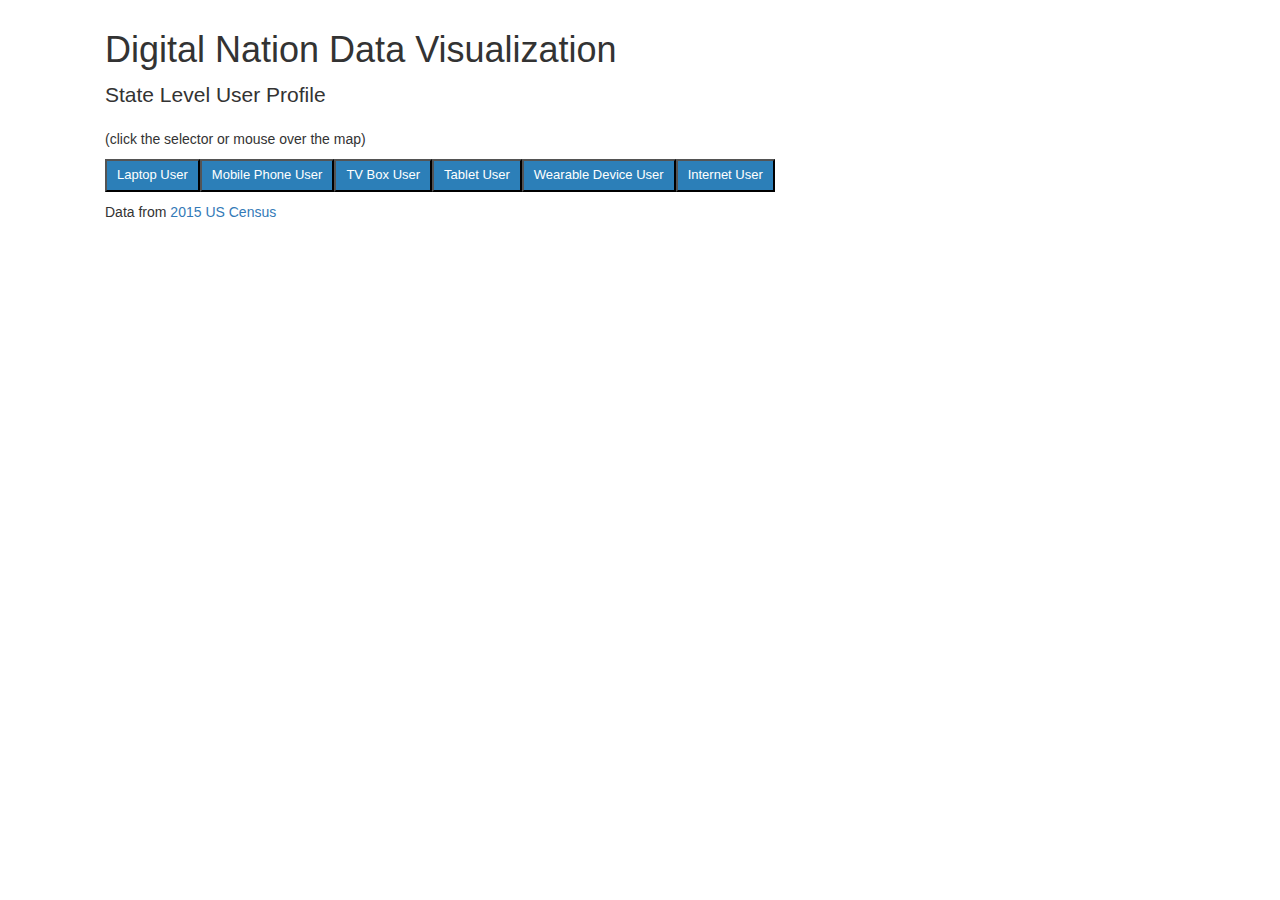
<file: initialviz/index.html>
<!DOCTYPE html>
<html lang="en">
<head>
    <meta charset="utf-8">
    <meta name="viewport" content="width=device-width, initial-scale=1">
    <title>Digital Nation Data Visualization</title>

    <!--bootstrap for styling-->
    <link rel="stylesheet" href="https://maxcdn.bootstrapcdn.com/bootstrap/3.3.7/css/bootstrap.min.css">
    <!--styling of legend-->
    <style>
        div.tooltip {   
 	        position: absolute;           
	        text-align: center;           
	        width: 120px;                  
	        height: 40px;                 
	        padding: 4px;             
	        font: 13px;
            font-family:"Lucida Sans Unicode", "Lucida Grande", sans-serif;        
	        background: white;   
	        border: 0px;      
	        border-radius: 8px;           
	        pointer-events: none;         
        }

        path:hover {
            fill-opacity: 0.65;
        }
        
        .legend {
            position: absolute;
        }

        p.class1 {
            font-family:"Lucida Sans Unicode", "Lucida Grande", sans-serif;
        }

        button.btn1 {
            background-color:#2c7fb8;
            float: left;
            color: white;
            padding: 5px 10px;
            font-size: 13px;
            font-family:"Lucida Sans Unicode", "Lucida Grande", sans-serif;

        }
        .btn1:hover {
            background-color: #5fa8d8;
            color: white;
        }
        .feature {
            fill: #ccc;
            cursor: pointer;
        }

        .feature.active {
            fill: orange;
        }

        .mesh {
            fill: none;
            stroke: #fff;
            stroke-linecap: round;
            stroke-linejoin: round;
        }
        
        body{
            width:1100px;
            margin:10px auto;
        }
        path {  stroke: #fff; }
        
        rect:hover {  fill:blue; }
        .axis {  font: 10px sans-serif; }
        .legend tr{    border-bottom:1px solid grey; }
        .legend tr:first-child{    border-top:1px solid grey; }

        .axis path,
        .axis line {
            fill: none;
            stroke: #000;
            shape-rendering: crispEdges;
        }   
        .x.axis path {  display: none; }

        .legend{
            margin-bottom:76px;
            display:inline-block;
            border-collapse: collapse;
            border-spacing: 0px;
        }
        .legend td{
             padding:4px 5px;
            vertical-align:bottom;
        }
        .legendFreq, .legendPerc{
            align:right;
            width:50px;
        }
        
    </style>
</head>

<body>
    <div class="container">
        <!-- content -->
        <h1>Digital Nation Data Visualization</h1>
        <p class="lead">State Level User Profile</p>

        <!-- more html content can go here; e.g., any data explanation -->
        <p class="class1">(click the selector or mouse over the map)</p>
        <div id="visContainer">
            <div class='btn-group'>
                <button id="TotalConsumption" class="btn1">Laptop User</button>
                <button id="BiomassConsumption" class="btn1">Mobile Phone User</button>
                <button id="HydroConsumption" class="btn1">TV Box User</button>
                <button id="CoalConsumption" class="btn1">Tablet User</button>
                <button id="NatGasConsumption" class="btn1">Wearable Device User</button>
                <button id="FossFuelConsumption" class="btn1">Internet User</button>
            </div>
        </div>
        <p></p>
        <div id='dashboard'></div>
        <p></p>
        <p class="class1" id="citation">Data from <a href="https://www.ntia.doc.gov/data/digital-nation-data-explorer">2015 US Census</a></p>
    </div>

    <!-- JavaScript modules -->
    <script src="https://d3js.org/d3.v4.min.js"></script>
    <script src="https://d3js.org/topojson.v1.min.js"></script>
    <script src="visualization.js"></script>
    <script src="dashboard.js"></script>
</body>

</html>
</file>
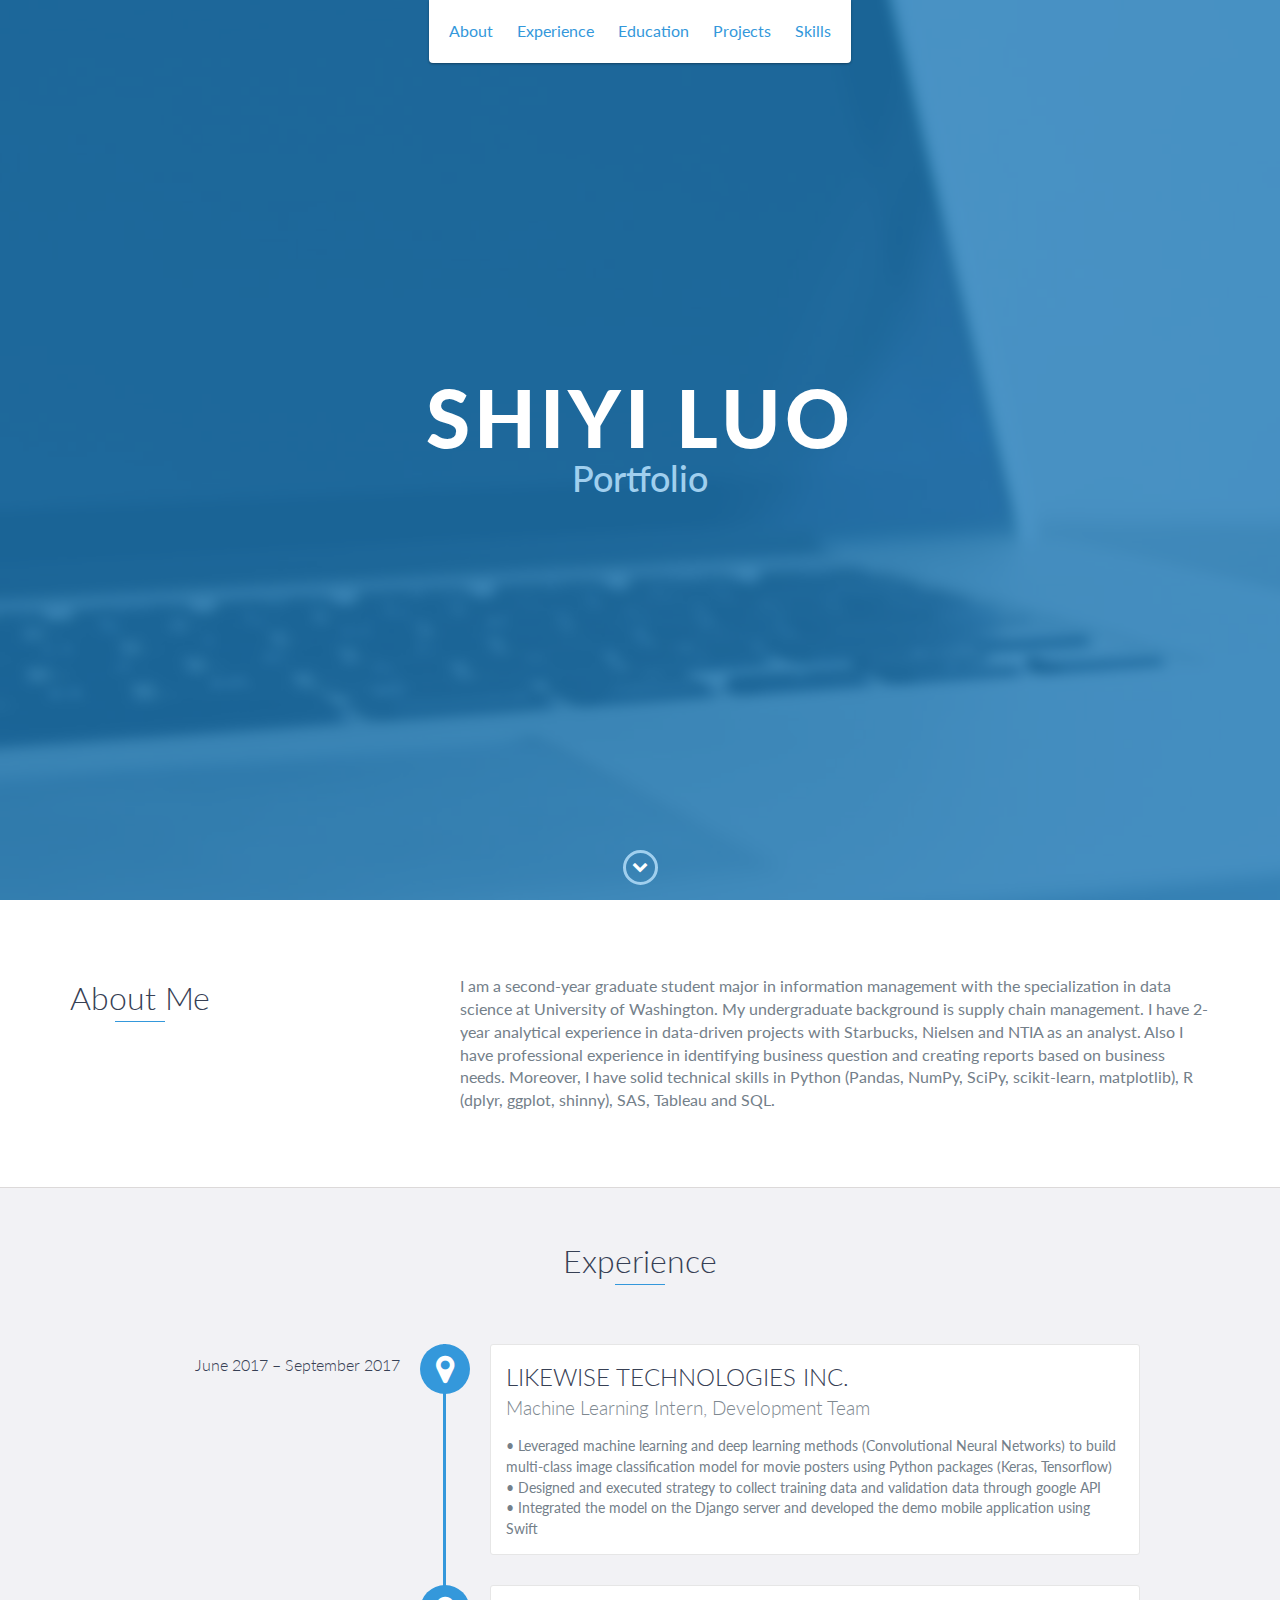
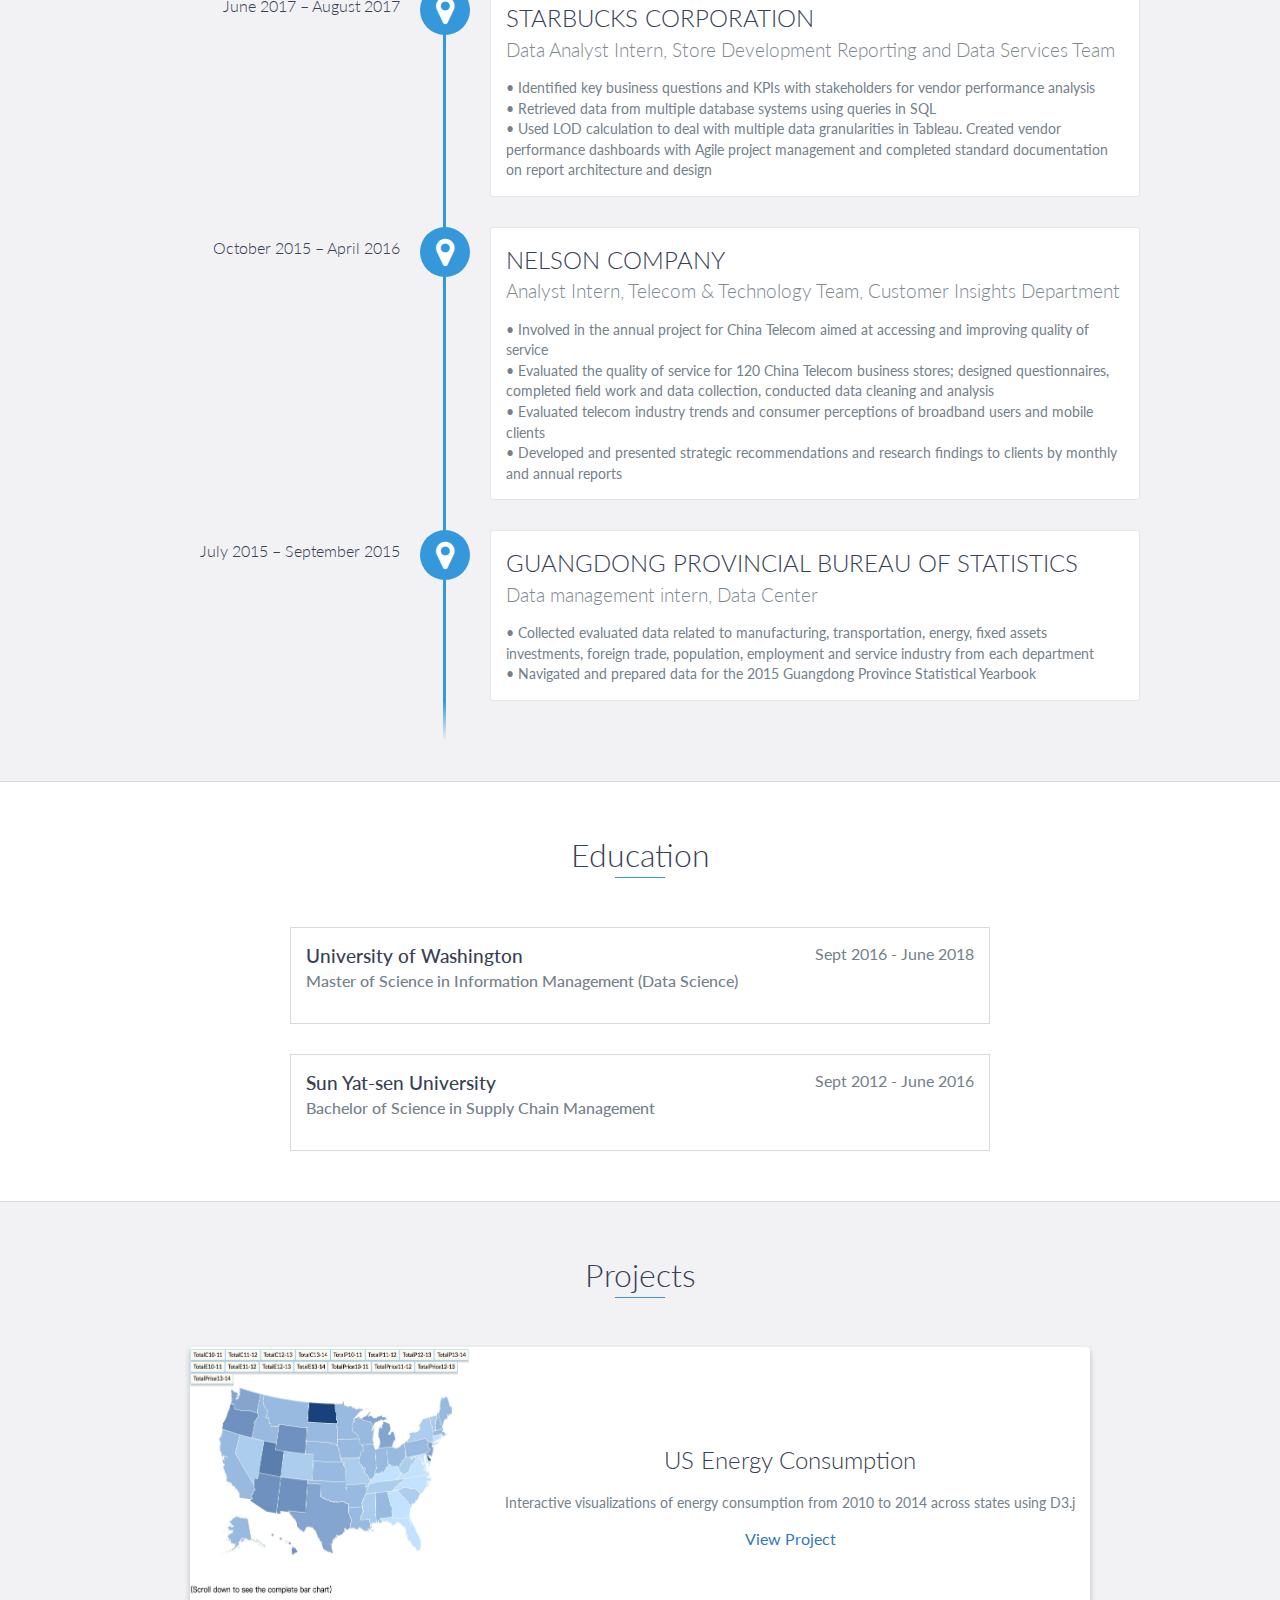
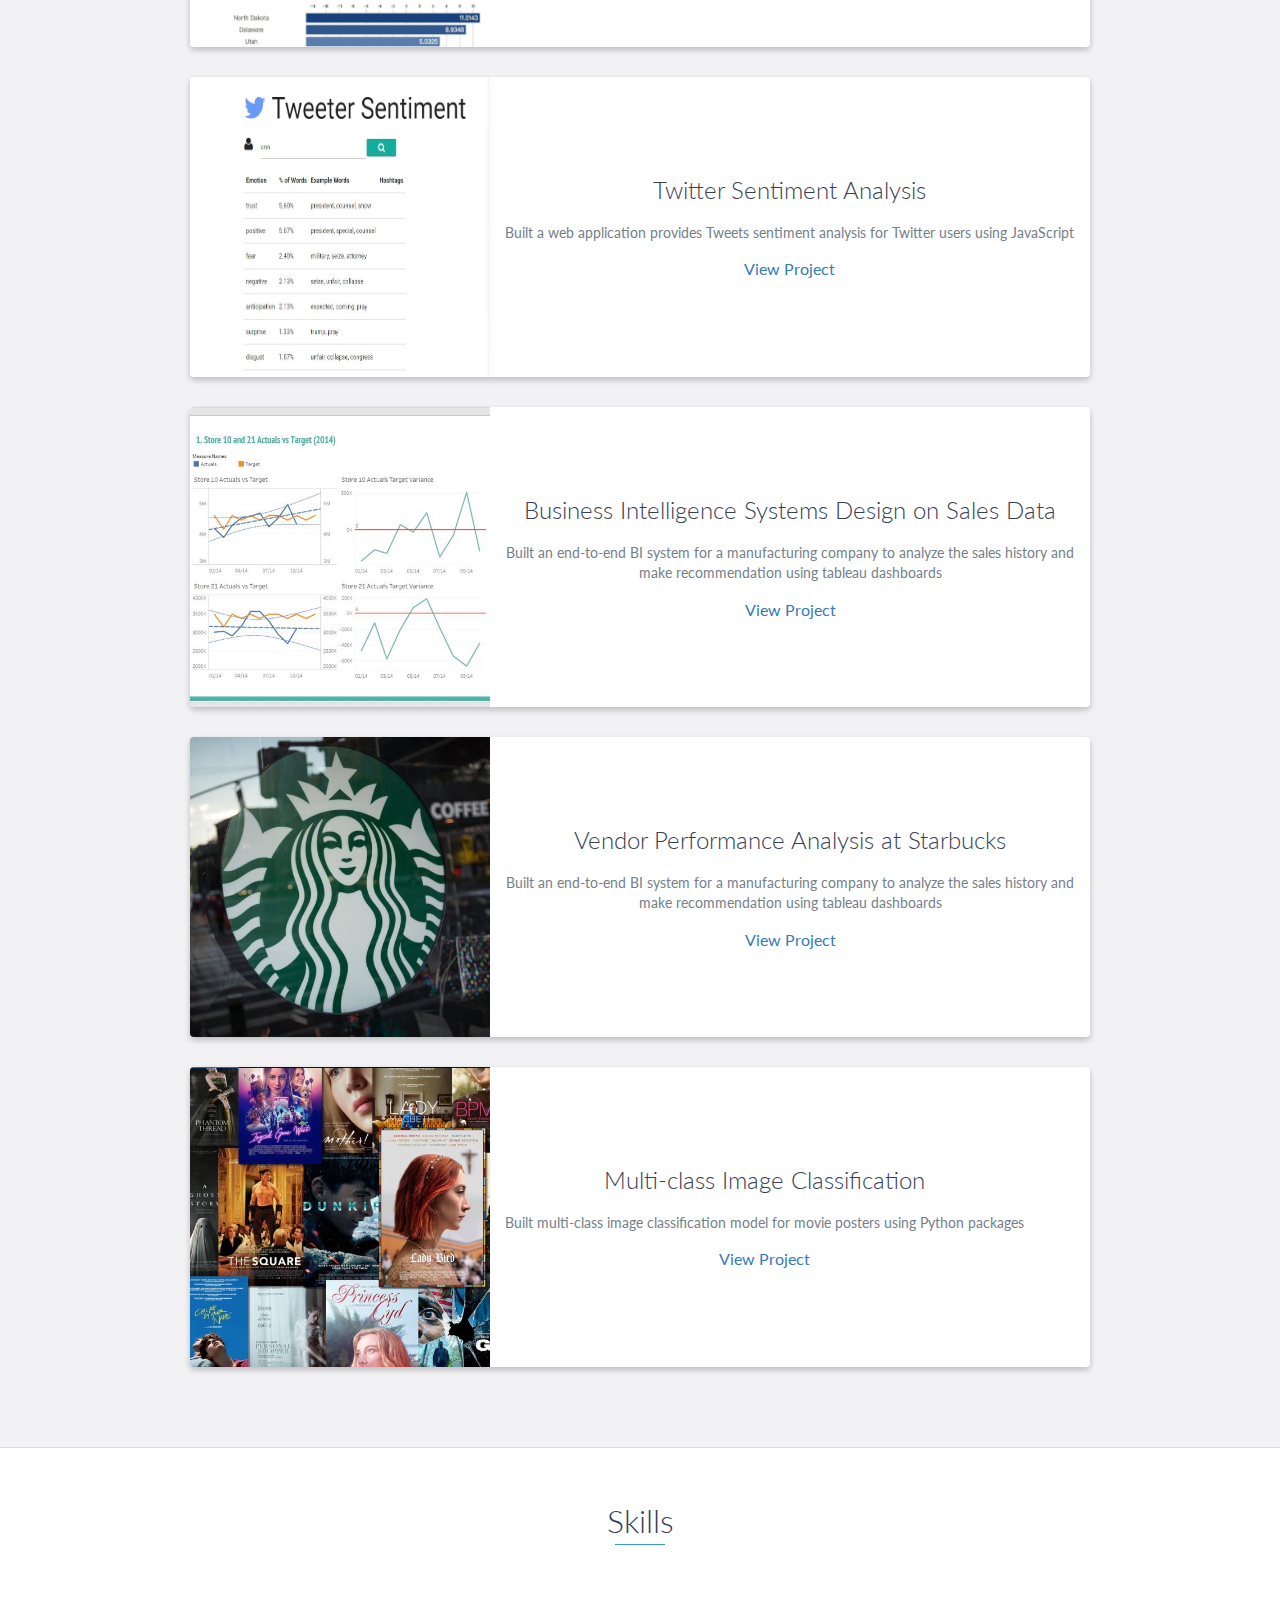
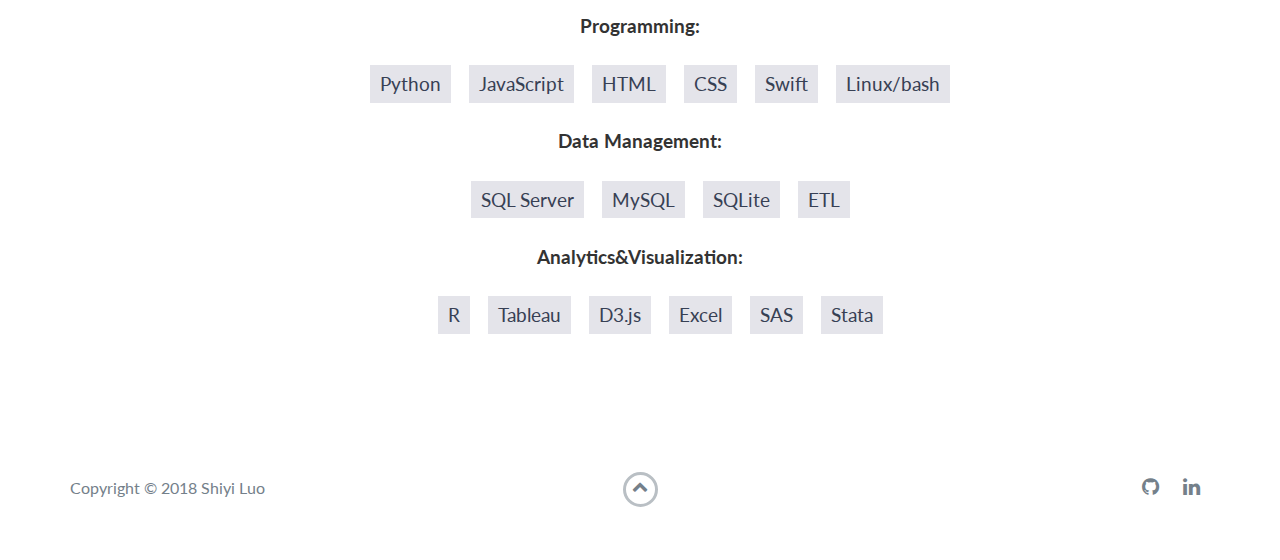
<file: portfolio/index.html>
<!DOCTYPE html>
<html class="no-js" lang="en">

<head>
    <meta charset="utf-8">
    <meta http-equiv="X-UA-Compatible" content="IE=edge">
    <meta name="viewport" content="width=device-width, initial-scale=1">
    <title>My Portfolio</title>
	<link rel="shortcut icon" href="favicon.ico" type="image/x-icon">
	<link rel="icon" href="favicon.ico" type="image/x-icon">
    <link href="https://fonts.googleapis.com/css?family=Lato:300,400,700,900" rel="stylesheet">
    <link rel="stylesheet" href="libs/font-awesome/css/font-awesome.min.css">
    <link href="css/bootstrap.min.css" rel="stylesheet">
    <link href="css/styles.css" rel="stylesheet">
</head>

<body>
    <div id="mobile-menu-open" class="shadow-large">
        <i class="fa fa-bars" aria-hidden="true"></i>
    </div>
    <!-- End #mobile-menu-toggle -->
    <header>
        <div id="mobile-menu-close">
            <span>Close</span> <i class="fa fa-times" aria-hidden="true"></i>
        </div>
        <ul id="menu" class="shadow">
            <li>
                <a href="#about">About</a>
            </li>
            <li>
                <a href="#experience">Experience</a>
            </li>
            <li>
                <a href="#education">Education</a>
            </li>
            <li>
                <a href="#projects">Projects</a>
            </li>
            <li>
                <a href="#skills">Skills</a>
            </li>
        </ul>
    </header>
    <!-- End header -->

    <div id="lead">
        <div id="lead-content">
            <h1>Shiyi Luo</h1>
            <h2>Portfolio</h2>
        </div>
        <!-- End #lead-content -->

        <div id="lead-overlay"></div>

        <div id="lead-down">
            <span>
                <i class="fa fa-chevron-down" aria-hidden="true"></i>
            </span>
        </div>
        <!-- End #lead-down -->
    </div>
    <!-- End #lead -->

    <div id="about">
        <div class="container">
            <div class="row">
                <div class="col-md-4">
                    <h2 class="heading">About Me</h2>
                </div>
                <div class="col-md-8">
                    <p>
                        I am a second-year graduate student major in information management with the specialization in data science at University of Washington. 
                        My undergraduate background is supply chain management. I have 2-year analytical experience in data-driven projects with Starbucks, Nielsen and NTIA as an analyst. 
                        Also I have professional experience in identifying business question and creating reports based on business needs. Moreover, I have solid technical skills in Python 
                        (Pandas, NumPy, SciPy, scikit-learn, matplotlib), R (dplyr, ggplot, shinny), SAS, Tableau and SQL. 
                    </p>
                </div>
            </div>
        </div>
    </div>
    <!-- End #about -->

    <div id="experience" class="background-alt">
        <h2 class="heading">Experience</h2>
        <div id="experience-timeline">
            <div data-date="June 2017 – September 2017">
                <h3>LIKEWISE TECHNOLOGIES INC.</h3>
                <h4>Machine Learning Intern, Development Team</h4>
                <p>
                        •	Leveraged machine learning and deep learning methods (Convolutional Neural Networks) to build multi-class image classification model for movie posters using Python packages (Keras, Tensorflow)<br/>
                        •	Designed and executed strategy to collect training data and validation data through google API <br/>
                        •	Integrated the model on the Django server and developed the demo mobile application using Swift <br/>
                        
                </p>
            </div>

            <div data-date="June 2017 – August 2017">
                <h3>STARBUCKS CORPORATION</h3>
                <h4>Data Analyst Intern, Store Development Reporting and Data Services Team</h4>
                <p>
                        •	Identified key business questions and KPIs with stakeholders for vendor performance analysis <br/>
                        •	Retrieved data from multiple database systems using queries in SQL <br/>
                        •	Used LOD calculation to deal with multiple data granularities in Tableau. Created vendor performance dashboards with Agile project management and completed standard documentation on report architecture and design <br/>
                        
                </p>
            </div>

            <div data-date="October 2015 – April 2016">
                <h3>NELSON COMPANY</h3>
                <h4>Analyst Intern, Telecom & Technology Team, Customer Insights Department </h4>
                <p>
                        •	Involved in the annual project for China Telecom aimed at accessing and improving quality of service <br/>
                        •	Evaluated the quality of service for 120 China Telecom business stores; designed questionnaires, completed field work and data collection, conducted data cleaning and analysis <br/>
                        •	Evaluated telecom industry trends and consumer perceptions of broadband users and mobile clients <br/>
                        •	Developed and presented strategic recommendations and research findings to clients by monthly and annual reports <br/>
                        
                </p>
            </div>
            <div data-date="July 2015 – September 2015">
                    <h3>GUANGDONG PROVINCIAL BUREAU OF STATISTICS</h3>
                    <h4>Data management intern, Data Center</h4>
                    <p>
                        •	Collected evaluated data related to manufacturing, transportation, energy, fixed assets investments, foreign trade, population, employment and service industry from each department <br/>
                        •	Navigated and prepared data for the 2015 Guangdong Province Statistical Yearbook <br/>
                            
                    </p>
                </div>
        </div>
    </div>
    <!-- End #experience -->

    <div id="education">
        <h2 class="heading">Education</h2>
        <div class="education-block">
            <h3>University of Washington</h3>
            <span class="education-date">Sept 2016 - June 2018</span>
            <h4>Master of Science in Information Management (Data Science)</h4>
        </div>
        <!-- End .education-block -->

        <div class="education-block">
            <h3>Sun Yat-sen University</h3>
            <span class="education-date">Sept 2012 - June 2016</span>
            <h4>
                Bachelor of Science in Supply Chain Management
            </h4>

        </div>
        <!-- End .education-block -->
    </div>
    <!-- End #education -->

    <div id="projects" class="background-alt">
        <h2 class="heading">Projects</h2>
        <div class="container">
            <div class="row">
                <div class="project shadow-large">
                    <div class="project-image">
                        <img src="images/1.jpg" height="300" width="300"/>
                    </div>
                    <!-- End .project-image -->
                    <div class="project-info">
                        <h3>US Energy Consumption</h3>
                        <p>
                         Interactive visualizations of energy consumption from 2010 to 2014 across states using D3.j
                        </p>
                        <a href="project1.html">View Project</a>
                    </div>
                    <!-- End .project-info -->
                </div>
                <!-- End .project -->

                <div class="project shadow-large">
                    <div class="project-image">
                        <img src="images/project2-1.jpg" height="300" width="300" />
                    </div>
                    <!-- End .project-image -->
                    <div class="project-info">
                        <h3>Twitter Sentiment Analysis</h3>
                        <p>
                            Built a web application provides Tweets sentiment analysis for Twitter users using JavaScript
                        </p>
                        <a href="project2.html">View Project</a>
                    </div>
                    <!-- End .project-info -->
                </div>
                
                <div class="project shadow-large">
                        <div class="project-image">
                            <img src="images/project3-1.jpg" height="300" width="300" />
                        </div>
                        <!-- End .project-image -->
                        <div class="project-info">
                            <h3>Business Intelligence Systems Design on Sales Data</h3>
                            <p>
                                Built an end-to-end BI system for a manufacturing company to analyze the sales history and make recommendation using tableau dashboards
                            </p>
                            <a href="project3.html">View Project</a>
                        </div>
                        <!-- End .project-info -->
                    </div>
            </div>

            <div class="project shadow-large">
                    <div class="project-image">
                        <img src="images/project4-1.jpg" height="300" width="300" />
                    </div>
                    <!-- End .project-image -->
                    <div class="project-info">
                        <h3>Vendor Performance Analysis at Starbucks</h3>
                        <p>
                            Built an end-to-end BI system for a manufacturing company to analyze the sales history and make recommendation using tableau dashboards
                        </p>
                        <a href="project4.html">View Project</a>
                    </div>
                    <!-- End .project-info -->
                </div>
                <div class="project shadow-large">
                        <div class="project-image">
                            <img src="images/project5.jpg" height="300" width="300" />
                        </div>
                        <!-- End .project-image -->
                        <div class="project-info">
                            <h3>Multi-class Image Classification</h3>
                            <p>
                                Built multi-class image classification model for movie posters using Python packages 
                            </p>
                            <a href="project5.html">View Project</a>
                        </div>
                        <!-- End .project-info -->
                    </div>
        </div>
        </div>
    </div>
   

    <div id="skills">
        <h2 class="heading">Skills</h2>
        
            <h3><b>Programming: </b></h3>
            <ol>
            <li>Python</li>
            <li>JavaScript</li>
            <li>HTML</li>
            <li>CSS</li>
            <li>Swift</li>
            <li>Linux/bash </li>
        </ol> 
        <h3><b>Data Management: </b></h3>
        <ol>
            <li>SQL Server</li>
            <li>MySQL</li>
            <li>SQLite</li>
            <li>ETL</li>
        </ol>
            <h3><b>Analytics&Visualization: </b></h3>
            <ol>
            <li>R</li>
            <li>Tableau</li>
            <li>D3.js</li>
            <li>Excel</li>
            <li>SAS</li>
            <li>Stata</li>
        </ol>
    </div>
    <!-- End #skills -->


    <footer>
        <div class="container">
            <div class="row">
                <div class="col-sm-5 copyright">
                    <p>
                        Copyright &copy; 2018 Shiyi Luo 
                    </p>
                </div>
                <div class="col-sm-2 top">
                    <span id="to-top">
                        <i class="fa fa-chevron-up" aria-hidden="true"></i>
                    </span>
                </div>
                <div class="col-sm-5 social">
                    <ul>
                        <li>
                            <a href="https://github.com/luos9" target="_blank"><i class="fa fa-github" aria-hidden="true"></i></a>
                        </li>
                        <li>
                            <a href="https://www.linkedin.com/in/shiyi-luo/" target="_blank"><i class="fa fa-linkedin" aria-hidden="true"></i></a>
                        </li>
                        </li>
                    </ul>
                </div>
            </div>
        </div>
    </footer>
    <!-- End footer -->

    <script src="https://ajax.googleapis.com/ajax/libs/jquery/1.12.4/jquery.min.js"></script>
    <script src="js/scripts.min.js"></script>
</body>

</html>
</file>
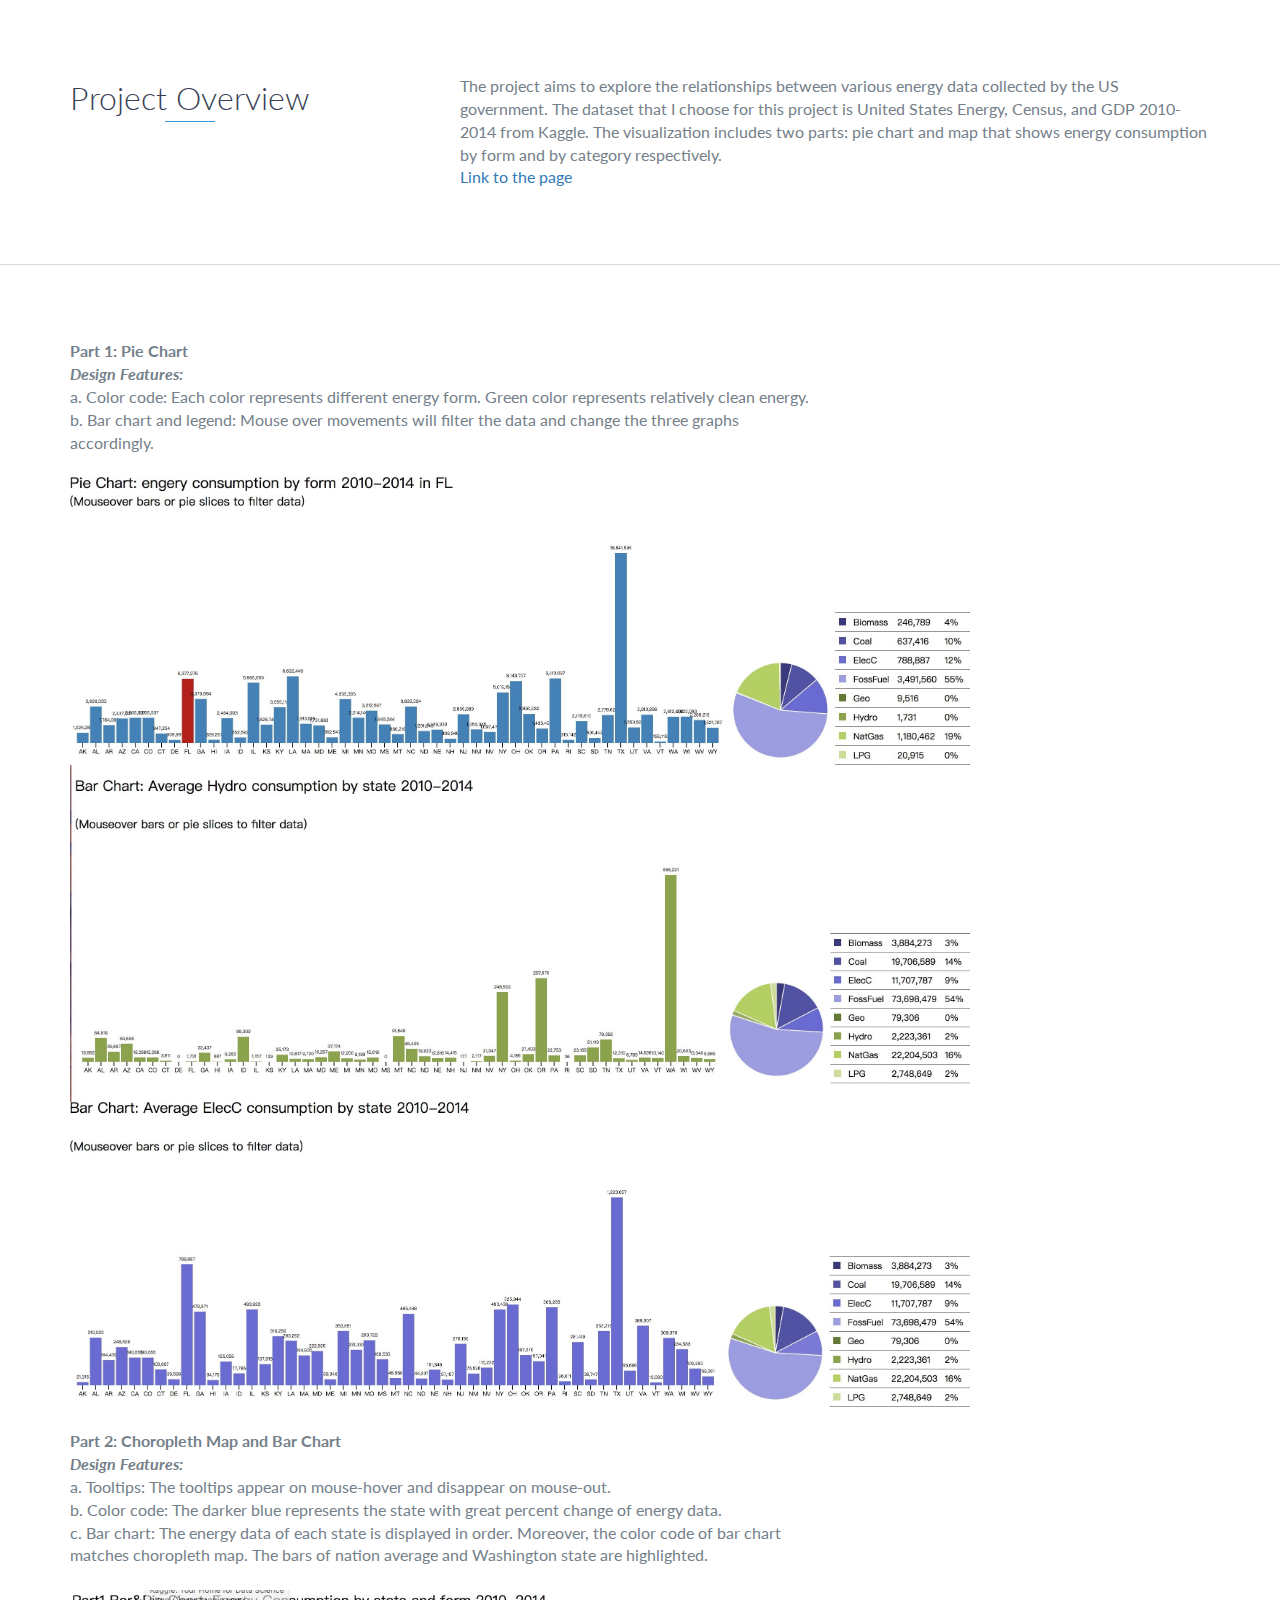
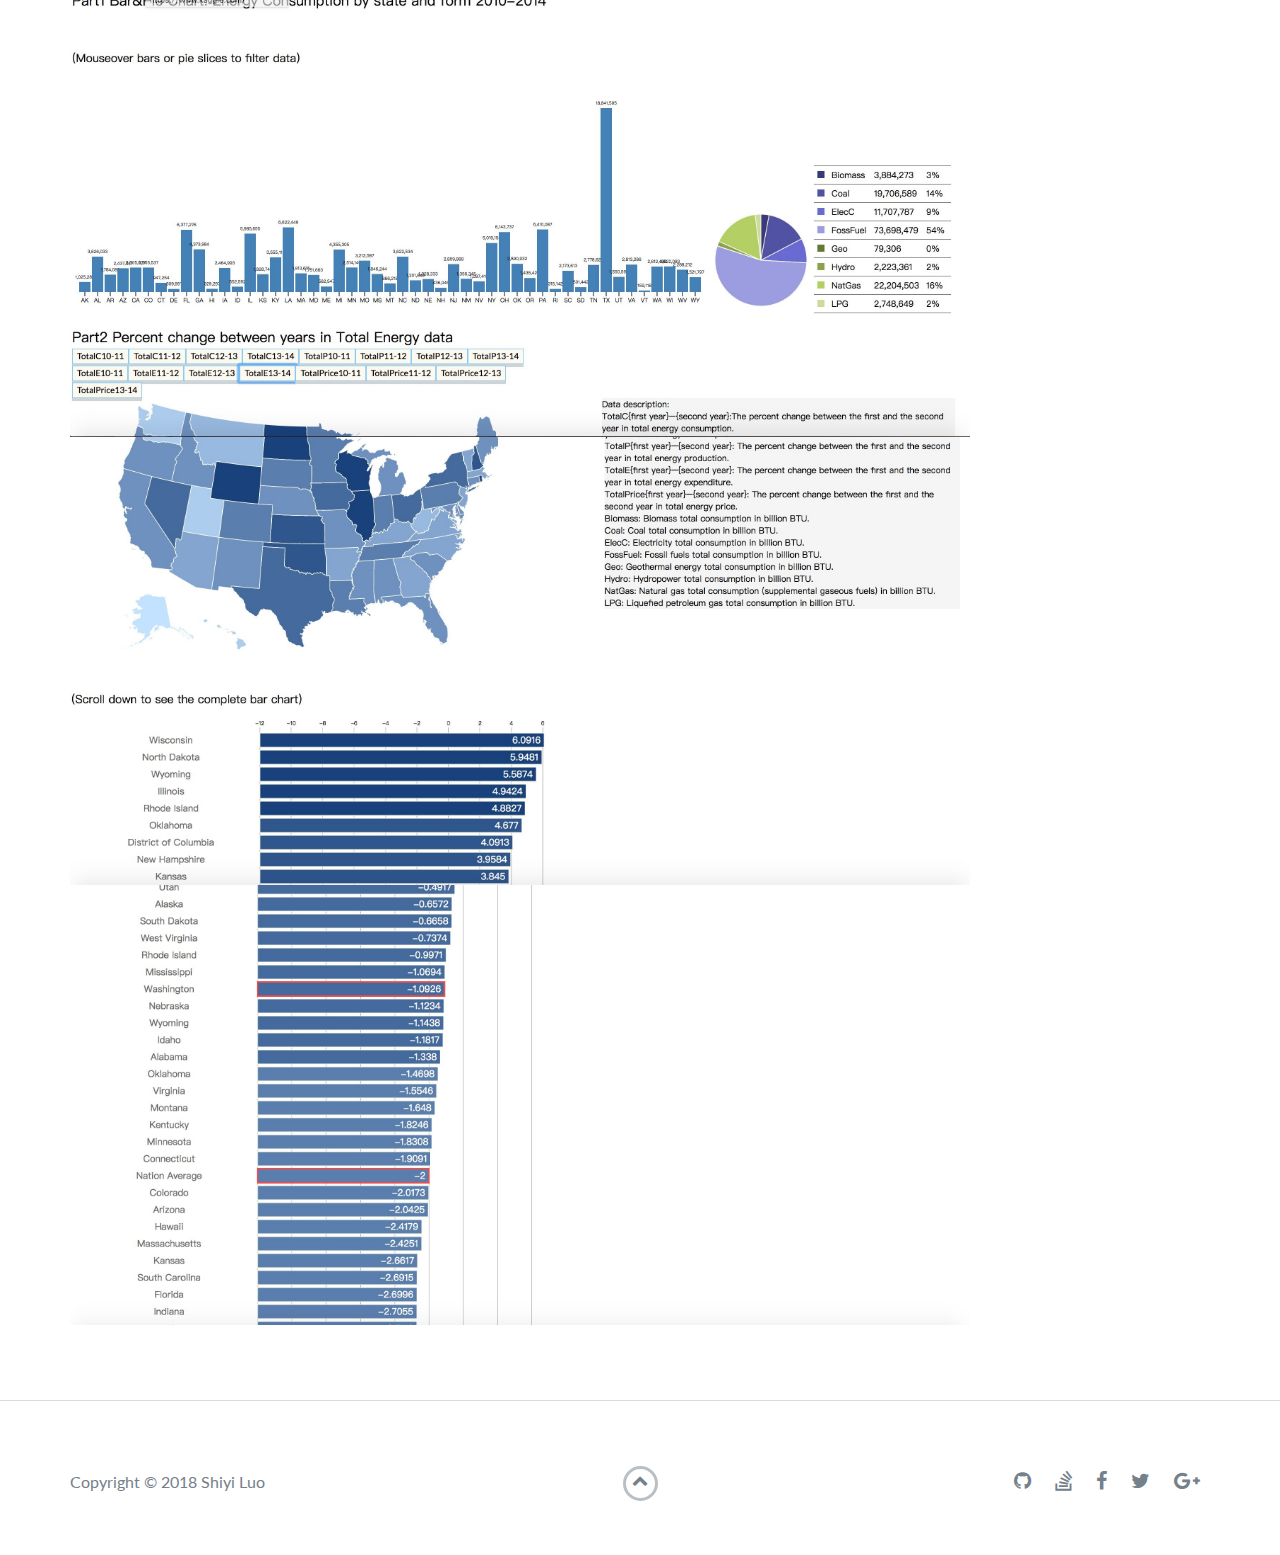
<file: portfolio/project1.html>
<!DOCTYPE html>
<html class="no-js" lang="en">

<head>
    <meta charset="utf-8">
    <meta http-equiv="X-UA-Compatible" content="IE=edge">
    <meta name="viewport" content="width=device-width, initial-scale=1">
    <title>My Portfolio</title>
	<link rel="shortcut icon" href="favicon.ico" type="image/x-icon">
	<link rel="icon" href="favicon.ico" type="image/x-icon">
    <link href="https://fonts.googleapis.com/css?family=Lato:300,400,700,900" rel="stylesheet">
    <link rel="stylesheet" href="libs/font-awesome/css/font-awesome.min.css">
    <link href="css/bootstrap.min.css" rel="stylesheet">
    <link href="css/styles.css" rel="stylesheet">
</head>

<body>
    <div id="mobile-menu-open" class="shadow-large">
        <i class="fa fa-bars" aria-hidden="true"></i>
    </div>


    <div id="about">
        <div class="container">
            <div class="row">
                <div class="col-md-4">
                    <h2 class="heading">Project Overview</h2>
                </div>
                <div class="col-md-8">
                    <p>
                        The project aims to explore the relationships between various energy data collected by the US government. The dataset that I
                        choose for this project is United States Energy, Census, and GDP 2010-2014
                        from Kaggle. The visualization includes two parts: pie chart and map that shows energy consumption by form and by category respectively.</br>
                        <a href="https://luos9.github.io/EngeryConsumptionUS/energy.html">Link to the page</a>
                    </p>
                </div>
                 
            </div>
        </div>
    </div>

    <div id="about">
            <div class="container">
                <div class="row">
                    <div class="col-md-8">
                        <p> 
                            <b>Part 1: Pie Chart</b> <br/>
                            <b> <i>Design Features:</i></b><br/>
                            a.	Color code: Each color represents different energy form. Green color represents relatively clean energy. <br/>
                            b.	Bar chart and legend: Mouse over movements will filter the data and change the three graphs accordingly.<br/>
                                                                                       <br/>
                        </p>
                        <img src="images/project1-1.jpg" width="120%" height="120%" /> 
                                                                                 <br/>
                        <img src="images/project1-2.jpg" width="120%" height="120%" />
                                                                                 <br/>
                        <img src="images/project1-3.jpg" width="120%" height="120%" />
                    </br>
                </br>


                        <p> 
                                <b>Part 2: Choropleth Map and Bar Chart</b> <br/>
                                <b> <i>Design Features:</i></b><br/>
                                a.	Tooltips: The tooltips appear on mouse-hover and disappear on mouse-out.</br>                                
                                b.	Color code: The darker blue represents the state with great percent change of energy data.</br>                                                           
                                c.	Bar chart: The energy data of each state is displayed in order. Moreover, the color code of bar chart matches choropleth map. The bars of nation average and Washington state are highlighted.</br>
                                <br/>
                            </p>
                            <img src="images/project1-4.jpg" width="120%" height="120%" />
                            <br/>
                            <img src="images/project1-5.jpg" width="120%" height="120%" /> 
                            <br/>
                            <img src="images/project1-6.jpg" width="120%" height="120%" />
                            <br/>
                    </div>
                </div>
            </div>
        </div>    
    <!-- End #about -->



    <footer>
        <div class="container">
            <div class="row">
                <div class="col-sm-5 copyright">
                    <p>
                        Copyright &copy; 2018 Shiyi Luo 
                    </p>
                </div>
                <div class="col-sm-2 top">
                    <span id="to-top">
                        <i class="fa fa-chevron-up" aria-hidden="true"></i>
                    </span>
                </div>
                <div class="col-sm-5 social">
                    <ul>
                        <li>
                            <a href="https://github.com/" target="_blank"><i class="fa fa-github" aria-hidden="true"></i></a>
                        </li>
                        <li>
                            <a href="https://stackoverflow.com/" target="_blank"><i class="fa fa-stack-overflow" aria-hidden="true"></i></a>
                        </li>
                        <li>
                            <a href="https://www.facebook.com/" target="_blank"><i class="fa fa-facebook" aria-hidden="true"></i></a>
                        </li>
                        <li>
                            <a href="https://twitter.com/" target="_blank"><i class="fa fa-twitter" aria-hidden="true"></i></a>
                        </li>
                        <li>
                            <a href="https://plus.google.com/" target="_blank"><i class="fa fa-google-plus" aria-hidden="true"></i></a>
                        </li>
                    </ul>
                </div>
            </div>
        </div>
    </footer>
    <!-- End footer -->

    <script src="https://ajax.googleapis.com/ajax/libs/jquery/1.12.4/jquery.min.js"></script>
    <script src="js/scripts.min.js"></script>
</body>

</html>
</file>
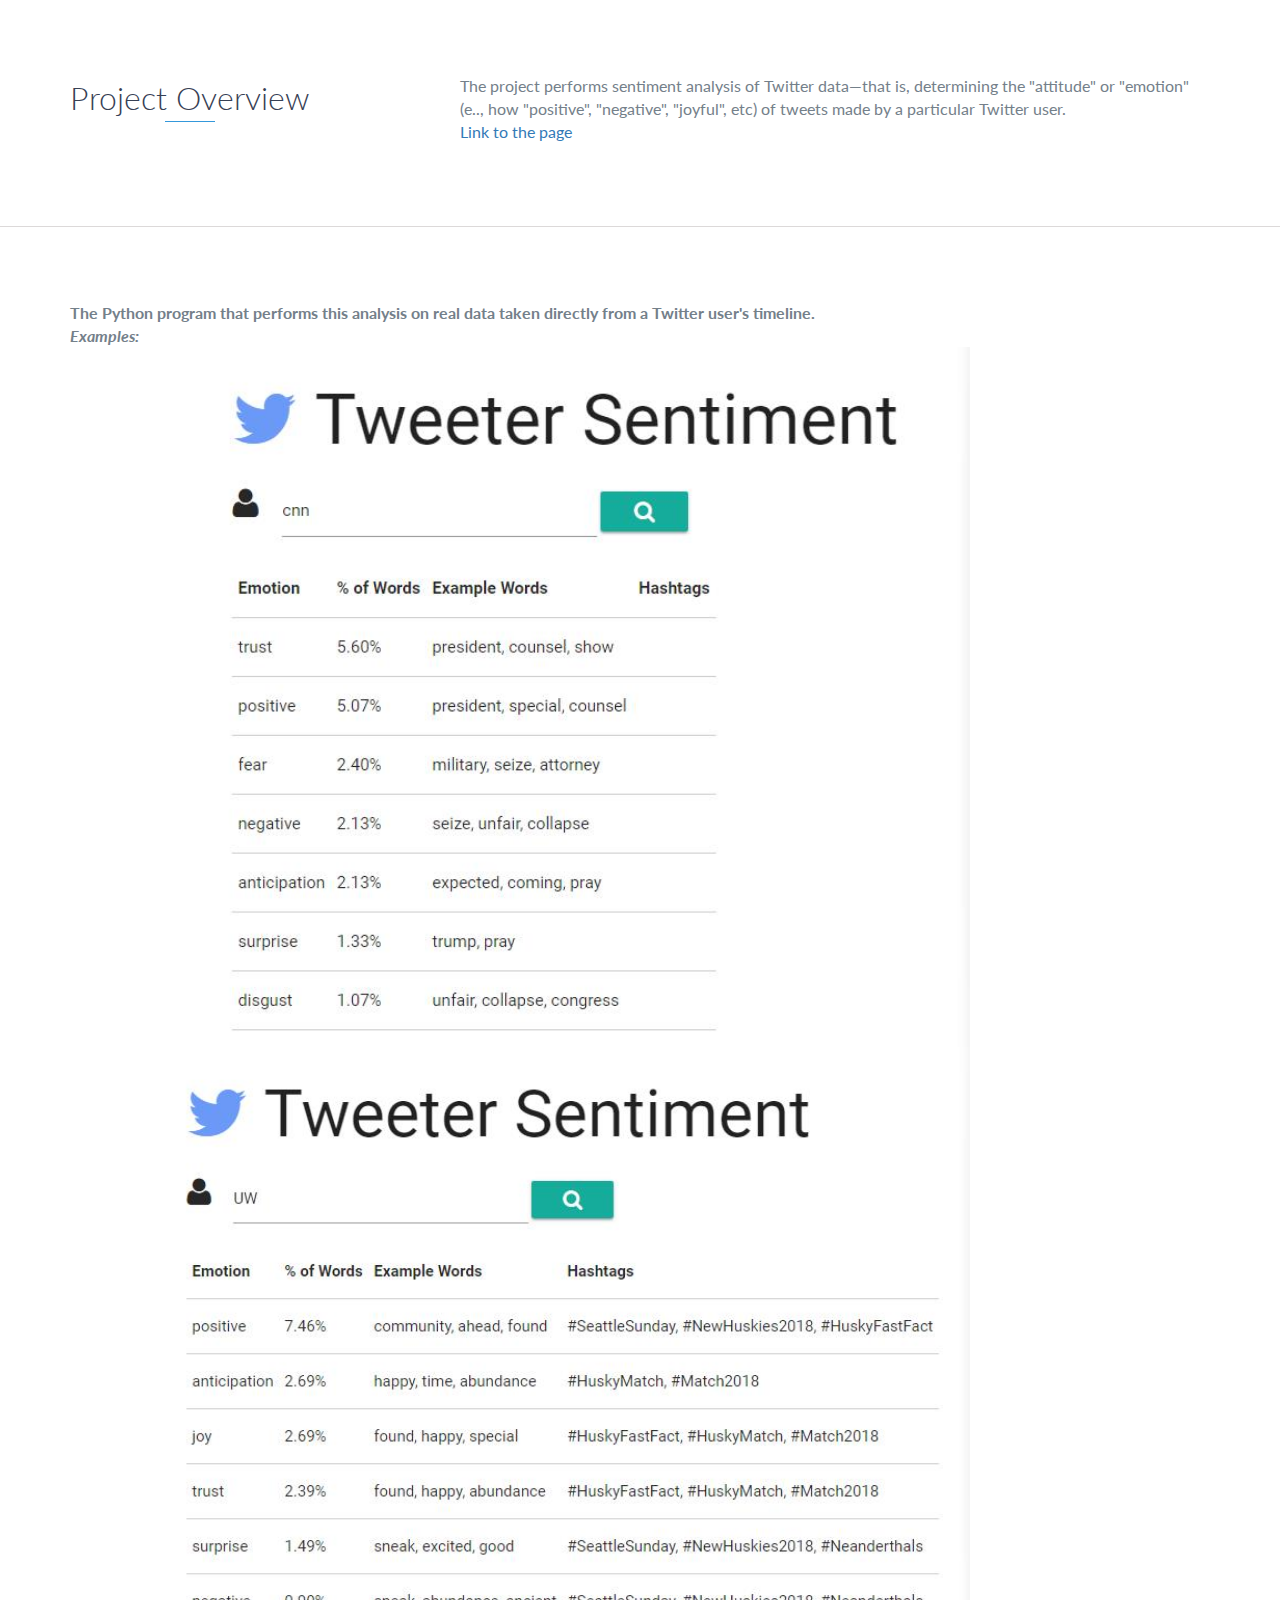
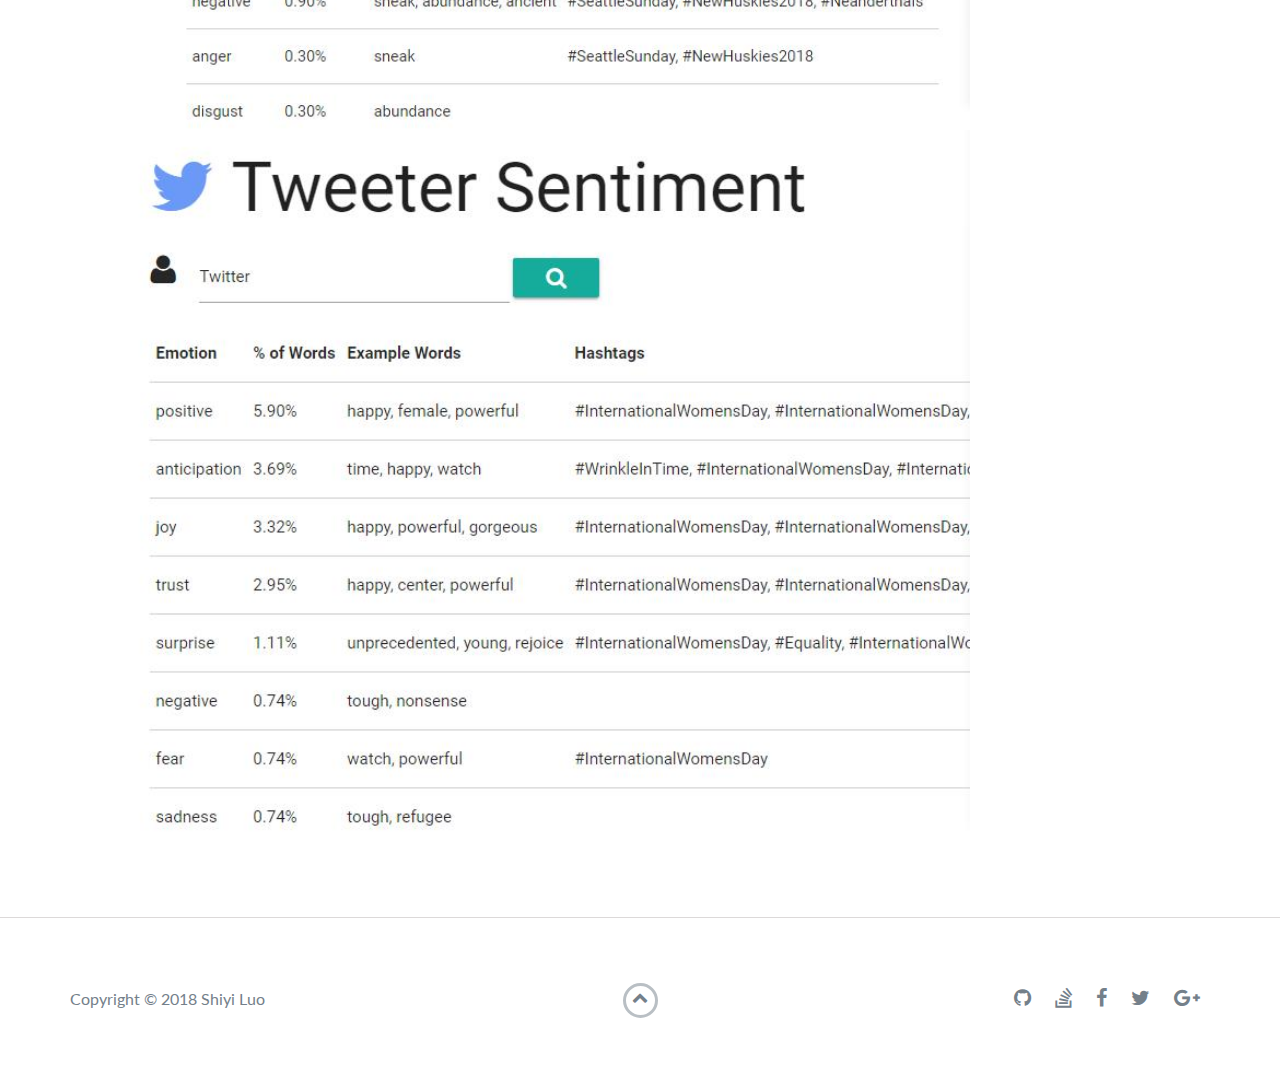
<file: portfolio/project2.html>
<!DOCTYPE html>
<html class="no-js" lang="en">

<head>
    <meta charset="utf-8">
    <meta http-equiv="X-UA-Compatible" content="IE=edge">
    <meta name="viewport" content="width=device-width, initial-scale=1">
    <title>My Portfolio</title>
	<link rel="shortcut icon" href="favicon.ico" type="image/x-icon">
	<link rel="icon" href="favicon.ico" type="image/x-icon">
    <link href="https://fonts.googleapis.com/css?family=Lato:300,400,700,900" rel="stylesheet">
    <link rel="stylesheet" href="libs/font-awesome/css/font-awesome.min.css">
    <link href="css/bootstrap.min.css" rel="stylesheet">
    <link href="css/styles.css" rel="stylesheet">
</head>

<body>
    <div id="mobile-menu-open" class="shadow-large">
        <i class="fa fa-bars" aria-hidden="true"></i>
    </div>


    <div id="about">
        <div class="container">
            <div class="row">
                <div class="col-md-4">
                    <h2 class="heading">Project Overview</h2>
                </div>
                <div class="col-md-8">
                    <p>
                    The project performs sentiment analysis of Twitter data—that is, determining the "attitude" or "emotion" (e.., how "positive", "negative", "joyful", etc) of tweets made by a particular Twitter user. </br>
                    <a href="https://luos9.github.io/tweetersentiment/">Link to the page</a>
                </p>
                </div>
                 
            </div>
        </div>
    </div>

    <div id="about">
            <div class="container">
                <div class="row">
                    <div class="col-md-8">
                        <p> 
                            <b>The Python program that performs this analysis on real data taken directly from a Twitter user's timeline.</b> <br/>
                            <b> <i>Examples:</i></b><br/>
                        </p>
                        <img src="images/project2-1.jpg" width="120%" height="120%" /> 
                                                                                 <br/>
                        <img src="images/project2-2.jpg" width="120%" height="120%" />
                                                                                 <br/>
                        <img src="images/project2-3.jpg" width="120%" height="120%" />              
                    </div>
                </div>
            </div>
        </div>    
    <!-- End #about -->



    <footer>
        <div class="container">
            <div class="row">
                <div class="col-sm-5 copyright">
                    <p>
                        Copyright &copy; 2018 Shiyi Luo 
                    </p>
                </div>
                <div class="col-sm-2 top">
                    <span id="to-top">
                        <i class="fa fa-chevron-up" aria-hidden="true"></i>
                    </span>
                </div>
                <div class="col-sm-5 social">
                    <ul>
                        <li>
                            <a href="https://github.com/" target="_blank"><i class="fa fa-github" aria-hidden="true"></i></a>
                        </li>
                        <li>
                            <a href="https://stackoverflow.com/" target="_blank"><i class="fa fa-stack-overflow" aria-hidden="true"></i></a>
                        </li>
                        <li>
                            <a href="https://www.facebook.com/" target="_blank"><i class="fa fa-facebook" aria-hidden="true"></i></a>
                        </li>
                        <li>
                            <a href="https://twitter.com/" target="_blank"><i class="fa fa-twitter" aria-hidden="true"></i></a>
                        </li>
                        <li>
                            <a href="https://plus.google.com/" target="_blank"><i class="fa fa-google-plus" aria-hidden="true"></i></a>
                        </li>
                    </ul>
                </div>
            </div>
        </div>
    </footer>
    <!-- End footer -->

    <script src="https://ajax.googleapis.com/ajax/libs/jquery/1.12.4/jquery.min.js"></script>
    <script src="js/scripts.min.js"></script>
</body>

</html>
</file>
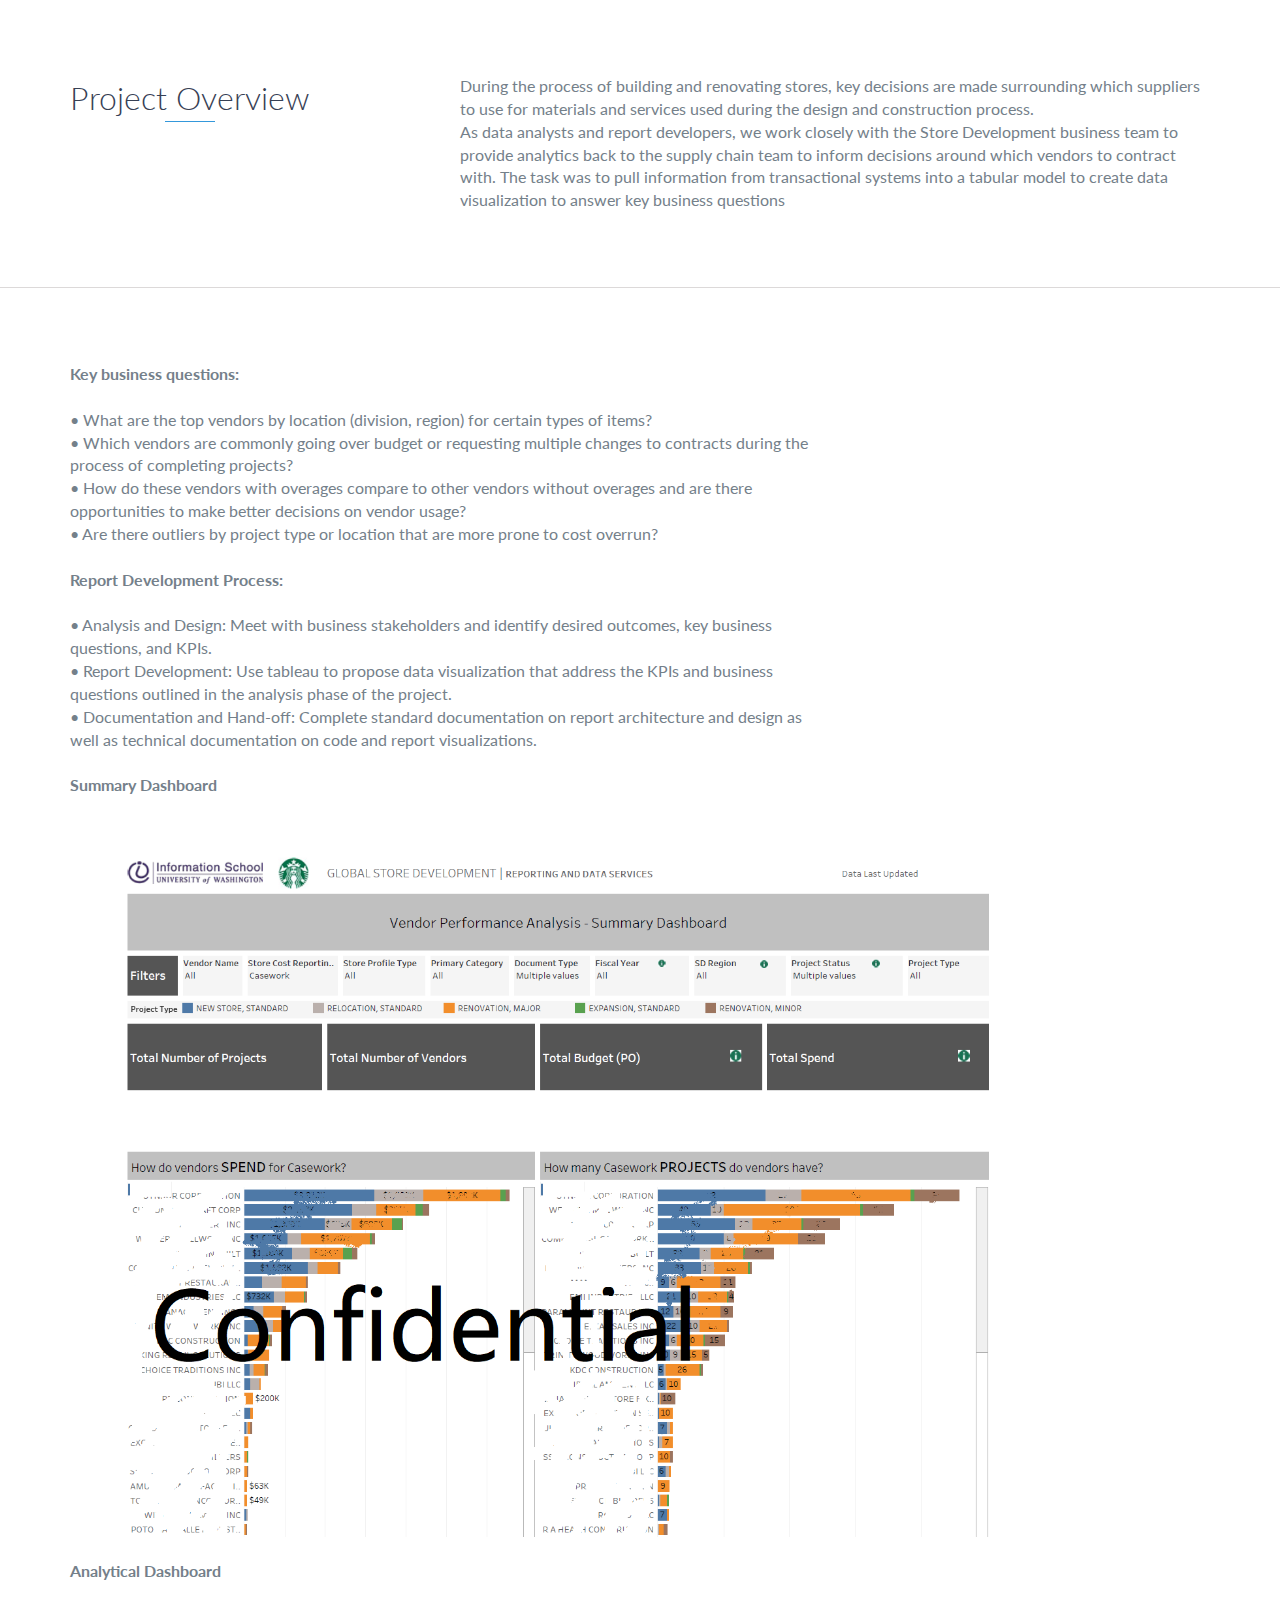
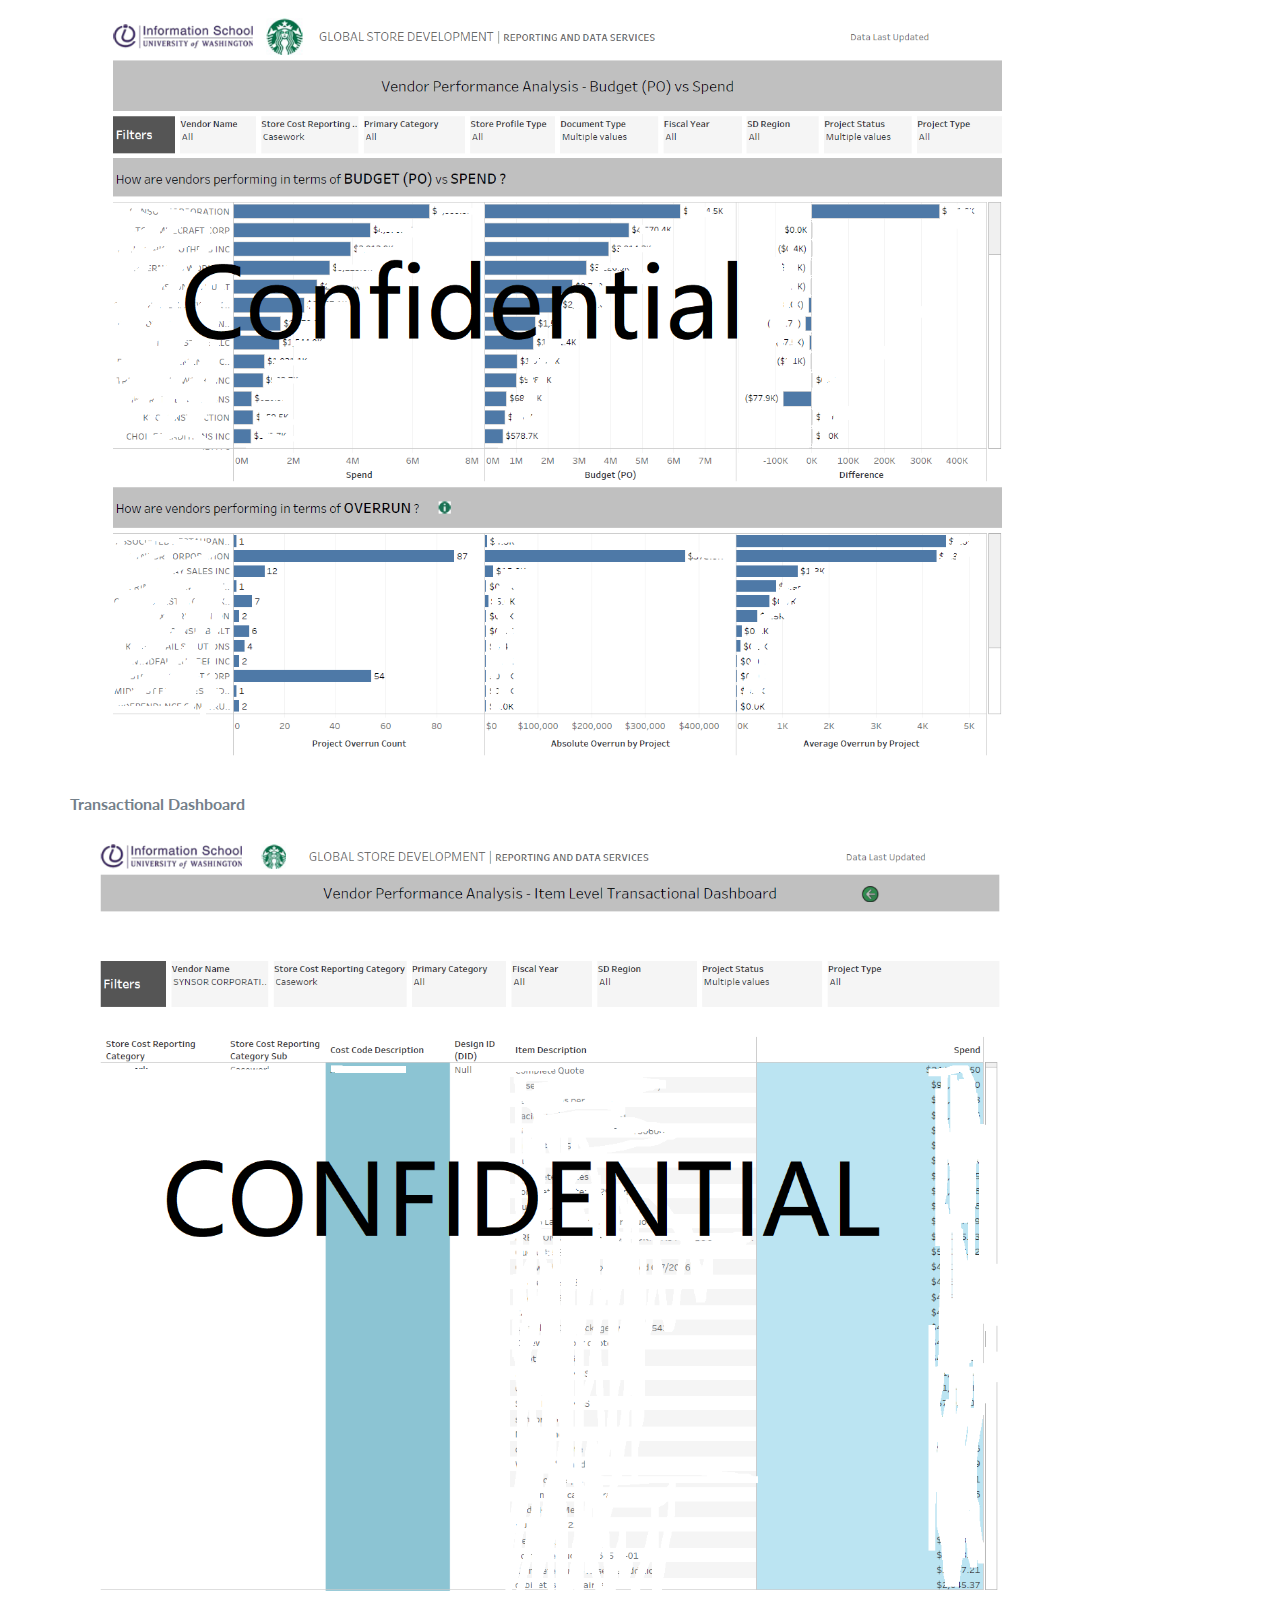
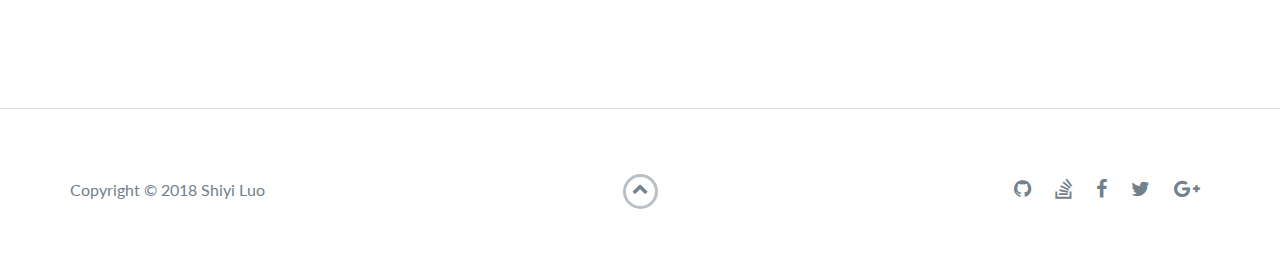
<file: portfolio/project4.html>
<!DOCTYPE html>
<html class="no-js" lang="en">

<head>
    <meta charset="utf-8">
    <meta http-equiv="X-UA-Compatible" content="IE=edge">
    <meta name="viewport" content="width=device-width, initial-scale=1">
    <title>My Portfolio</title>
	<link rel="shortcut icon" href="favicon.ico" type="image/x-icon">
	<link rel="icon" href="favicon.ico" type="image/x-icon">
    <link href="https://fonts.googleapis.com/css?family=Lato:300,400,700,900" rel="stylesheet">
    <link rel="stylesheet" href="libs/font-awesome/css/font-awesome.min.css">
    <link href="css/bootstrap.min.css" rel="stylesheet">
    <link href="css/styles.css" rel="stylesheet">
</head>

<body>
    <div id="mobile-menu-open" class="shadow-large">
        <i class="fa fa-bars" aria-hidden="true"></i>
    </div>


    <div id="about">
        <div class="container">
            <div class="row">
                <div class="col-md-4">
                    <h2 class="heading">Project Overview</h2>
                </div>
                <div class="col-md-8">
                    <p>
                    During the process of building and renovating stores, key decisions are made 
                    surrounding which suppliers to use for materials and services used during the 
                    design and construction process.  </br>
                    As data analysts and report developers, we work closely with the Store Development business team to provide analytics back
                     to the supply chain team to inform decisions around which vendors to contract 
                     with. The task was to pull information from transactional systems into 
                     a tabular model to create data visualization to answer key business questions
                </p>
                </div>
                 
            </div>
        </div>
    </div>

    <div id="about">
            <div class="container">
                <div class="row">
                    <div class="col-md-8">
                        <p> 
                            <b>Key business questions:</b> <br/>
                            <br/>
                            • What are the top vendors by location (division, region) for certain types of items?<br/>
                            • Which vendors are commonly going over budget or requesting multiple changes to contracts during the process of completing projects?<br/>
                            • How do these vendors with overages compare to other vendors without overages and are there opportunities to make better decisions on vendor usage?<br/>
                            • Are there outliers by project type or location that are more prone to cost overrun?<br/>
                        </p>
                    </br>
                    <p> 
                            <b>Report Development Process:</b> <br/>
                            <br/>
                            • Analysis and Design: Meet with business stakeholders and identify desired outcomes, key business questions, and KPIs.<br/>
                            • Report Development: Use tableau to propose data visualization that address the KPIs and business questions outlined in the analysis phase of the project. <br/>
                            • Documentation and Hand-off: Complete standard documentation on report architecture and design as well as technical documentation on code and report visualizations.  <br/>
                        </p>
                    </br>
                        <p><b>Summary Dashboard</b></p>
                        <img src="images/project4-1.png" width="130%" height="130%"/> 
                                                                                 <br/>
                                                                                 <br/>
                        <p><b>Analytical Dashboard</b></p>
                        <img src="images/project4-2.png" width="130%" height="130%"/> 
                                                                                 <br/>  
                        <p><b>Transactional Dashboard</b></p>                                                             
                        <img src="images/project4-3.png" width="130%" height="130%"/> 
                                                                                 <br/>           
                    </div>
                </div>
            </div>
        </div>    
    <!-- End #about -->



    <footer>
        <div class="container">
            <div class="row">
                <div class="col-sm-5 copyright">
                    <p>
                        Copyright &copy; 2018 Shiyi Luo 
                    </p>
                </div>
                <div class="col-sm-2 top">
                    <span id="to-top">
                        <i class="fa fa-chevron-up" aria-hidden="true"></i>
                    </span>
                </div>
                <div class="col-sm-5 social">
                    <ul>
                        <li>
                            <a href="https://github.com/" target="_blank"><i class="fa fa-github" aria-hidden="true"></i></a>
                        </li>
                        <li>
                            <a href="https://stackoverflow.com/" target="_blank"><i class="fa fa-stack-overflow" aria-hidden="true"></i></a>
                        </li>
                        <li>
                            <a href="https://www.facebook.com/" target="_blank"><i class="fa fa-facebook" aria-hidden="true"></i></a>
                        </li>
                        <li>
                            <a href="https://twitter.com/" target="_blank"><i class="fa fa-twitter" aria-hidden="true"></i></a>
                        </li>
                        <li>
                            <a href="https://plus.google.com/" target="_blank"><i class="fa fa-google-plus" aria-hidden="true"></i></a>
                        </li>
                    </ul>
                </div>
            </div>
        </div>
    </footer>
    <!-- End footer -->

    <script src="https://ajax.googleapis.com/ajax/libs/jquery/1.12.4/jquery.min.js"></script>
    <script src="js/scripts.min.js"></script>
</body>

</html>
</file>
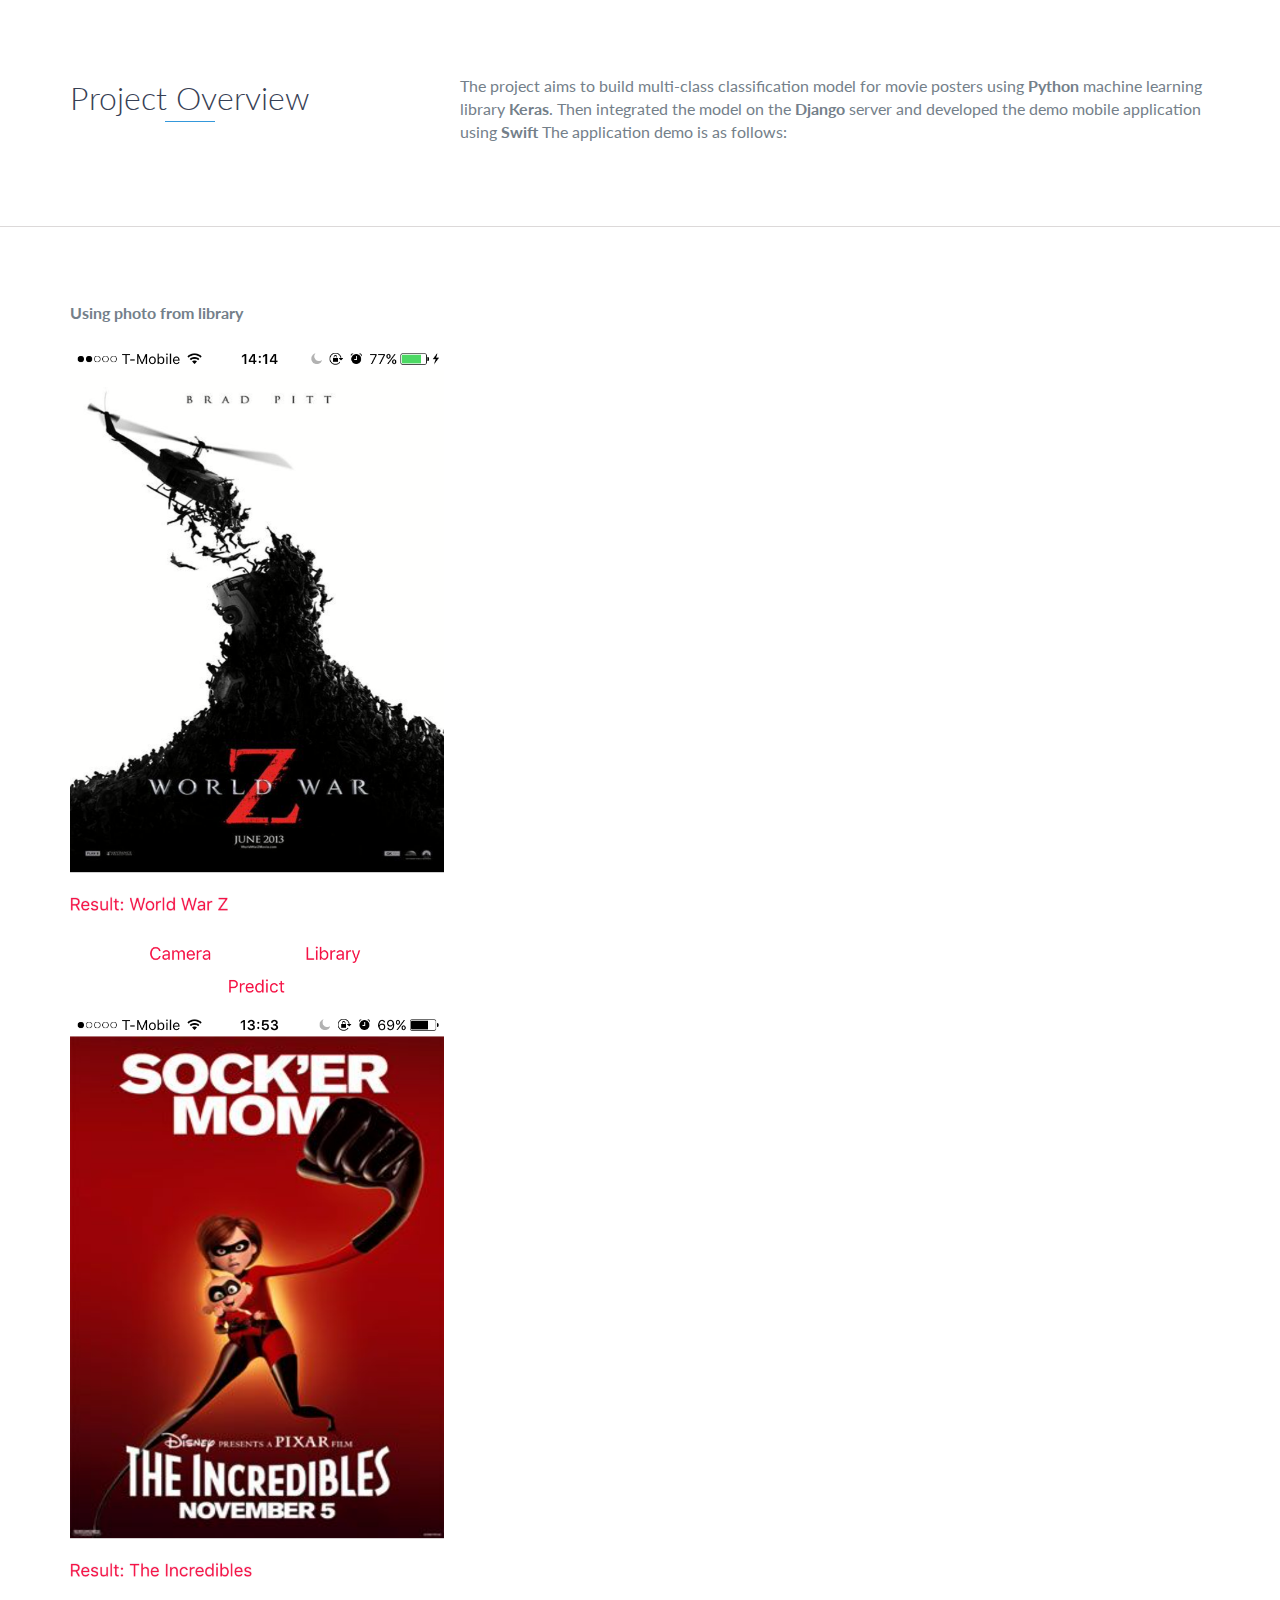
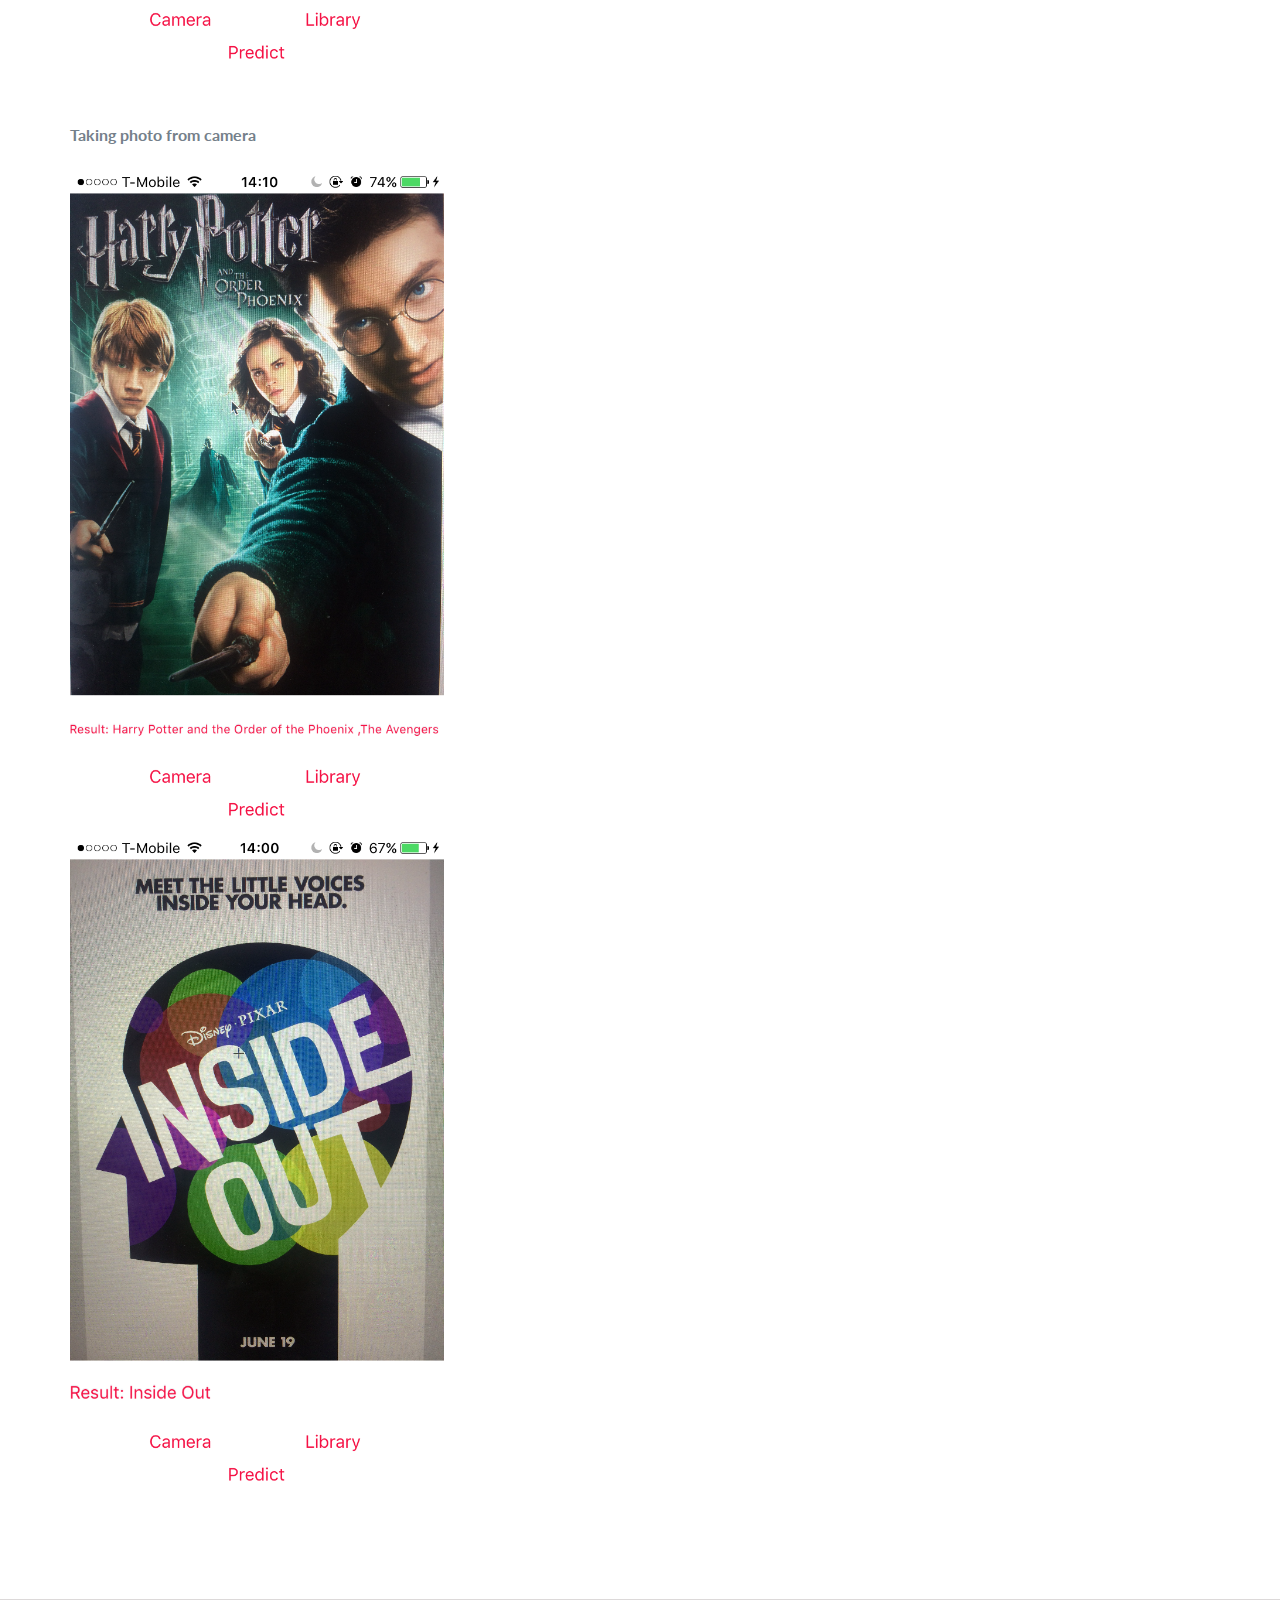
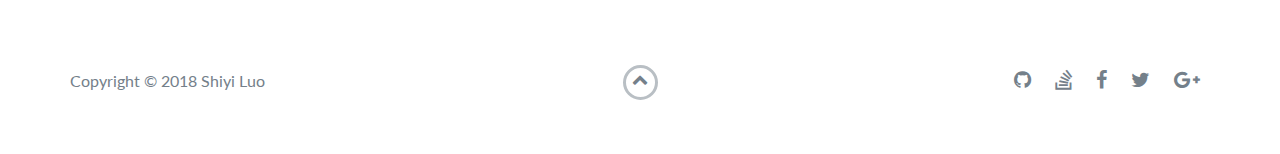
<file: portfolio/project5.html>
<!DOCTYPE html>
<html class="no-js" lang="en">

<head>
    <meta charset="utf-8">
    <meta http-equiv="X-UA-Compatible" content="IE=edge">
    <meta name="viewport" content="width=device-width, initial-scale=1">
    <title>My Portfolio</title>
	<link rel="shortcut icon" href="favicon.ico" type="image/x-icon">
	<link rel="icon" href="favicon.ico" type="image/x-icon">
    <link href="https://fonts.googleapis.com/css?family=Lato:300,400,700,900" rel="stylesheet">
    <link rel="stylesheet" href="libs/font-awesome/css/font-awesome.min.css">
    <link href="css/bootstrap.min.css" rel="stylesheet">
    <link href="css/styles.css" rel="stylesheet">
</head>

<body>
    <div id="mobile-menu-open" class="shadow-large">
        <i class="fa fa-bars" aria-hidden="true"></i>
    </div>


    <div id="about">
        <div class="container">
            <div class="row">
                <div class="col-md-4">
                    <h2 class="heading">Project Overview</h2>
                </div>
                <div class="col-md-8">
                    <p>
                        The project aims to build multi-class classification model for movie posters using <b>Python</b>
                        machine learning library <b>Keras</b>. Then integrated the model on the <b>Django</b> server and developed the demo mobile application using <b>Swift</b>
                        The application demo is as follows:
                    </p>
                </div>
                 
            </div>
        </div>
    </div>

    <div id="about">
            <div class="container">
                <div class="row">
                    <div class="col-md-8">
                        <p> 
                            <b>Using photo from library</b> <br/>
                                                                                       <br/>
                        </p>
                        <img src="images/project5-1.PNG" width="50%" height="50%" /> 
                                                                                 <br/>
                        <img src="images/project5-2.PNG" width="50%" height="50%" />
                                                                                 <br/>
                    </br>
                </br>

                        <p> 
                                <b>Taking photo from camera</b> <br/>
                        </br>
                            </p>
                            <img src="images/project5-3.PNG" width="50%" height="50%" />
                            <br/>
                            <img src="images/project5-4.PNG" width="50%" height="50%" /> 
                            <br/>
                            <br/>
                    </div>
                </div>
            </div>
        </div>    
    <!-- End #about -->



    <footer>
        <div class="container">
            <div class="row">
                <div class="col-sm-5 copyright">
                    <p>
                        Copyright &copy; 2018 Shiyi Luo 
                    </p>
                </div>
                <div class="col-sm-2 top">
                    <span id="to-top">
                        <i class="fa fa-chevron-up" aria-hidden="true"></i>
                    </span>
                </div>
                <div class="col-sm-5 social">
                    <ul>
                        <li>
                            <a href="https://github.com/" target="_blank"><i class="fa fa-github" aria-hidden="true"></i></a>
                        </li>
                        <li>
                            <a href="https://stackoverflow.com/" target="_blank"><i class="fa fa-stack-overflow" aria-hidden="true"></i></a>
                        </li>
                        <li>
                            <a href="https://www.facebook.com/" target="_blank"><i class="fa fa-facebook" aria-hidden="true"></i></a>
                        </li>
                        <li>
                            <a href="https://twitter.com/" target="_blank"><i class="fa fa-twitter" aria-hidden="true"></i></a>
                        </li>
                        <li>
                            <a href="https://plus.google.com/" target="_blank"><i class="fa fa-google-plus" aria-hidden="true"></i></a>
                        </li>
                    </ul>
                </div>
            </div>
        </div>
    </footer>
    <!-- End footer -->

    <script src="https://ajax.googleapis.com/ajax/libs/jquery/1.12.4/jquery.min.js"></script>
    <script src="js/scripts.min.js"></script>
</body>

</html>
</file>
<file: portfolio/css/styles.css>
/*!
    Title: Dev Portfolio Template
    Version: 1.2.1
    Last Change: 08/28/2017
    Author: Ryan Fitzgerald
    Repo: https://github.com/RyanFitzgerald/devportfolio-template
    Issues: https://github.com/RyanFitzgerald/devportfolio-template/issues

    Description: This file contains all the styles associated with the page
    that don't come from third party libraries. This file gets compiled using
    Gulp and send to the /css folder which is then loaded on the page.
*/body{font-family:'Lato', sans-serif;font-size:16px}
body.active{overflow:hidden;z-index:-1}.no-js #experience-timeline>div{background:#fff;padding:10px;margin-bottom:10px;border:1px solid #dcd9d9}.no-js #experience-timeline>div h3{font-size:1.5em;font-weight:300;color:#374054;display:inline-block;margin:0}.no-js #experience-timeline>div h4{font-size:1.2em;font-weight:300;color:#7e8890;margin:0 0 15px 0}.no-js #experience-timeline>div p {color:#74808a;font-size:0.9em;margin:0}.no-js #experience-timeline:before,.no-js #experience-timeline:after{content:none}@keyframes dropHeader{0%{transform:translateY(-100%)}100%{transform:translateY(0)}}header{position:absolute;top:0;left:0;right:0;text-align:center;z-index:10;animation-name:dropHeader;animation-iteration-count:1;animation-timing-function:ease;animation-duration:0.75s}header ul{display:inline-block;background:#fff;text-align:center;padding:10px;margin:0;border-bottom-right-radius:4px;border-bottom-left-radius:4px}header li{display:inline-block}header a{display:block;color:#3498db;padding:10px}header a:hover{color:#217dbb;text-decoration:none;background:#eee;border-radius:4px}header a:focus{color:#3498db;text-decoration:none}header.active{display:block}header.sticky{position:fixed;z-index:999}#menu.active{display:block}#mobile-menu-open{display:none;cursor:pointer;position:fixed;right:15px;top:10px;color:#3498db;font-size:1.5em;z-index:20;padding:0 7px;border-radius:4px;background:#fff}#mobile-menu-close{display:none;text-align:right;width:100%;background:#fff;font-size:1.5em;padding-right:15px;padding-top:10px;cursor:pointer;color:#3498db}#mobile-menu-close span{font-size:0.5em;text-transform:uppercase}#mobile-menu-close i{vertical-align:middle}footer{padding:50px 0}.copyright{padding-top:20px}.copyright p{margin:0;color:#74808a}.top{text-align:center}.top span{cursor:pointer;display:block;margin:15px auto 0 auto;width:35px;height:35px;border-radius:50%;border:3px solid #b9bfc4;text-align:center}.top i{color:#74808a}.social{text-align:right}.social ul{margin:5px 0 0 0;padding:0}.social li{display:inline-block;font-size:1.25em;list-style:none}.social a{display:block;color:#74808a;padding:10px}.social a:hover{color:#3498db}.btn-rounded-white{display:inline-block;color:#fff;padding:15px 25px;border:3px solid #fff;border-radius:30px;transition:.5s ease all}.btn-rounded-white:hover{color:#3498db;background:#fff;text-decoration:none}.shadow{box-shadow:0 1px 3px rgba(0,0,0,0.12),0 1px 2px rgba(0,0,0,0.24)}.shadow-large{box-shadow:0 3px 6px rgba(0,0,0,0.08),0 3px 6px rgba(0,0,0,0.15)}.heading{position:relative;display:inline-block;font-size:2em;font-weight:300;margin:0 0 30px 0}.heading:after{position:absolute;content:'';top:100%;height:1px;width:50px;left:0;right:0;margin:0 auto;background:#3498db}.background-alt{background:#f2f2f5}#lead{position:relative;height:100vh;min-height:500px;max-height:1080px;background:url(../images/lead-bg.jpg);background-size:cover;padding:15px;overflow:hidden}#lead-content{position:absolute;z-index:10;top:50%;left:50%;transform:translate(-50%, -50%);text-align:center}#lead-content h1,#lead-content h2{margin:0}#lead-content h1{color:#fff;font-weight:900;font-size:5em;text-transform:uppercase;letter-spacing:0.05em;line-height:0.9em}#lead-content h2{color:#a0cfee;font-weight:500;font-size:2.25em;margin-bottom:15px}#lead-overlay{position:absolute;height:100%;width:100%;top:0;right:0;bottom:0;left:0;background:rgba(33,125,187,0.8);z-index:1}#lead-down{position:absolute;left:0;right:0;width:100%;text-align:center;z-index:10;bottom:15px;color:#fff}#lead-down span{cursor:pointer;display:block;margin:0 auto;width:35px;height:35px;border-radius:50%;border:3px solid #a0cfee;text-align:center}#lead-down i{animation:pulsate 1.5s ease;animation-iteration-count:infinite;padding-top:5px}@keyframes pulsate{0%{transform:scale(1, 1)}50%{transform:scale(1.2, 1.2)}100%{transform:scale(1, 1)}}#about{padding:75px 15px;border-bottom:1px solid #dcd9d9}#about h2{color:#374054}#about p{color:#74808a;margin:0}#experience{padding:50px 15px;text-align:center;border-bottom:1px solid #dcd9d9}#experience h2{color:#374054}#experience-timeline{margin:30px auto 0 auto;position:relative;max-width:1000px}#experience-timeline:before{position:absolute;content:'';top:0;bottom:0;left:303px;right:auto;height:100%;width:3px;background:#3498db;z-index:0}#experience-timeline:after{position:absolute;content:'';width:3px;height:40px;background:#3498db;background:linear-gradient(to bottom, #3498db, rgba(52,152,219,0));top:100%;left:303px}.vtimeline-content{margin-left:350px;background:#fff;border:1px solid #e6e6e6;padding:15px;border-radius:3px;text-align:left}.vtimeline-content h3{font-size:1.5em;font-weight:300;color:#374054;display:inline-block;margin:0}.vtimeline-content h4{font-size:1.2em;font-weight:300;color:#7e8890;margin:0 0 15px 0}.vtimeline-content p{color:#74808a;font-size:0.9em;margin:0}.vtimeline-point{position:relative;display:block;vertical-align:top;margin-bottom:30px}.vtimeline-icon{position:relative;color:#fff;width:50px;height:50px;background:#3498db;border-radius:50%;float:left;z-index:99;margin-left:280px}.vtimeline-icon i{display:block;font-size:2em;margin-top:10px}.vtimeline-date{width:260px;text-align:right;position:absolute;left:0;top:10px;font-weight:300;color:#374054}#education{padding:50px 15px 20px 15px;border-bottom:1px solid #dcd9d9;text-align:center}#education h2{color:#374054;margin-bottom:50px}.education-block{max-width:700px;margin:0 auto 30px auto;padding:15px;border:1px solid #dcd9d9;text-align:left}.education-block h3{font-weight:500;float:left;margin:0;color:#374054}.education-block span{color:#74808a;float:right}.education-block h4{color:#74808a;clear:both;font-weight:500;margin:0 0 15px 0}.education-block p,.education-block ul{margin:0;color:#74808a;font-size:0.9em}.education-block ul{padding:0 0 0 15px}#projects{padding:50px 15px;border-bottom:1px solid #dcd9d9;text-align:center}#projects h2{color:#374054;margin-bottom:50px}.project{position:relative;max-width:900px;margin:0 auto 30px auto;overflow:hidden;background:#fff;border-radius:4px}.project-image{float:left}.project-info{position:absolute;top:50%;transform:translateY(-50%);margin-left:300px;padding:15px}.project-info h3{font-size:1.5em;font-weight:300;color:#374054;margin:0 0 15px 0}.project-info p{color:#74808a;margin:0 0 15px 0;font-size:0.9em}.no-image .project-info{position:relative;margin:0;padding:30px 15px;transform:none}#more-projects{display:none}#skills{padding:50px 15px;text-align:center}#skills h2{color:#374054;margin-bottom:50px}#skills ul{display:block;margin:0 auto;padding:0;max-width:800px}#skills li{display:inline-block;margin:7px;padding:5px 10px;color:#374054;background:#e4e4ea;list-style:none;cursor:default;font-size:1.2em}#contact{padding:50px 15px;background:#3498db;text-align:center}#contact h2{margin:0 0 15px 0;color:#fff;font-weight:500}#contact-form{max-width:500px;margin:0 auto}#contact-form input,#contact-form textarea{display:block;width:100%;padding:10px;border-radius:4px;border:none;margin-bottom:10px;background:#1d6fa5;color:#fff;transition:.5s ease all}#contact-form input::-webkit-input-placeholder,#contact-form textarea::-webkit-input-placeholder{color:#fff}#contact-form input:-moz-placeholder,#contact-form textarea:-moz-placeholder{color:#fff;opacity:1}#contact-form input::-moz-placeholder,#contact-form textarea::-moz-placeholder{color:#fff;opacity:1}#contact-form input:-ms-input-placeholder,#contact-form textarea:-ms-input-placeholder{color:#fff}#contact-form input:focus,#contact-form textarea:focus{outline:none;background:#16527a}#contact-form textarea{height:150px;resize:none}#contact-form button{display:block;width:100%;background:#fff;border-radius:4px;padding:5px 10px;border:none;color:#3498db;font-weight:700;box-shadow:0 1px 3px rgba(0,0,0,0.12),0 1px 2px rgba(0,0,0,0.24);transition:.5s ease all}#contact-form button:hover{box-shadow:0 10px 20px rgba(0,0,0,0.19),0 6px 6px rgba(0,0,0,0.23)}.optional-section{padding:50px 15px;text-align:center;border-top:1px solid #dcd9d9}.optional-section h2{color:#374054}.optional-section-block{max-width:700px;margin:0 auto 30px auto;padding:15px;border:1px solid #dcd9d9;background:#fff;text-align:left}.optional-section-block h3{font-weight:500;margin:0 0 15px 0;color:#374054}.optional-section-block h4{color:#74808a;clear:both;font-weight:500;margin:0 0 15px 0}.optional-section-block p,.optional-section-block ul{margin:0 0 15px 0;color:#74808a;font-size:0.9em}.optional-section-block ul{padding:0 0 0 15px}@media only screen and (max-width: 750px){#experience-timeline:before,#experience-timeline:after{left:23px}.vtimeline-date{width:auto;text-align:left;position:relative;margin-bottom:15px;display:block;margin-left:70px}.vtimeline-icon{margin-left:0}.vtimeline-content{margin-left:70px}}@media only screen and (max-width: 992px){#lead{height:auto;min-height:auto;max-height:auto;padding:100px 15px}#lead-content{position:relative;transform:none;left:auto;top:auto}#lead-content h1{font-size:3em}#lead-content h2{font-size:1.75em}#about{text-align:center}#about p{text-align:left}}@media only screen and (max-width: 768px){header{position:fixed;display:none;z-index:999;animation:none;bottom:0;height:100%}#mobile-menu-open,#mobile-menu-close{display:block}#menu{height:100%;overflow-y:auto;box-shadow:none;border-radius:0;width:100%}#menu li{display:block;margin-bottom:10px}#lead-content h1{font-size:2em}#lead-content h2{font-size:1.3em}#lead-content a{padding:10px 20px}#lead-down{display:none}.education-block h3,.education-block span{float:none}.project-image{display:none}.project-info{position:relative;margin:0;padding:30px 15px;top:auto;transform:none}footer{text-align:center}.social{text-align:center}}@media only screen and (max-width: 480px){#lead-content h1{font-size:1.5em}#lead-content h2{font-size:1em}#lead-content a{font-size:0.9em;padding:5px 10px}}
</file>
